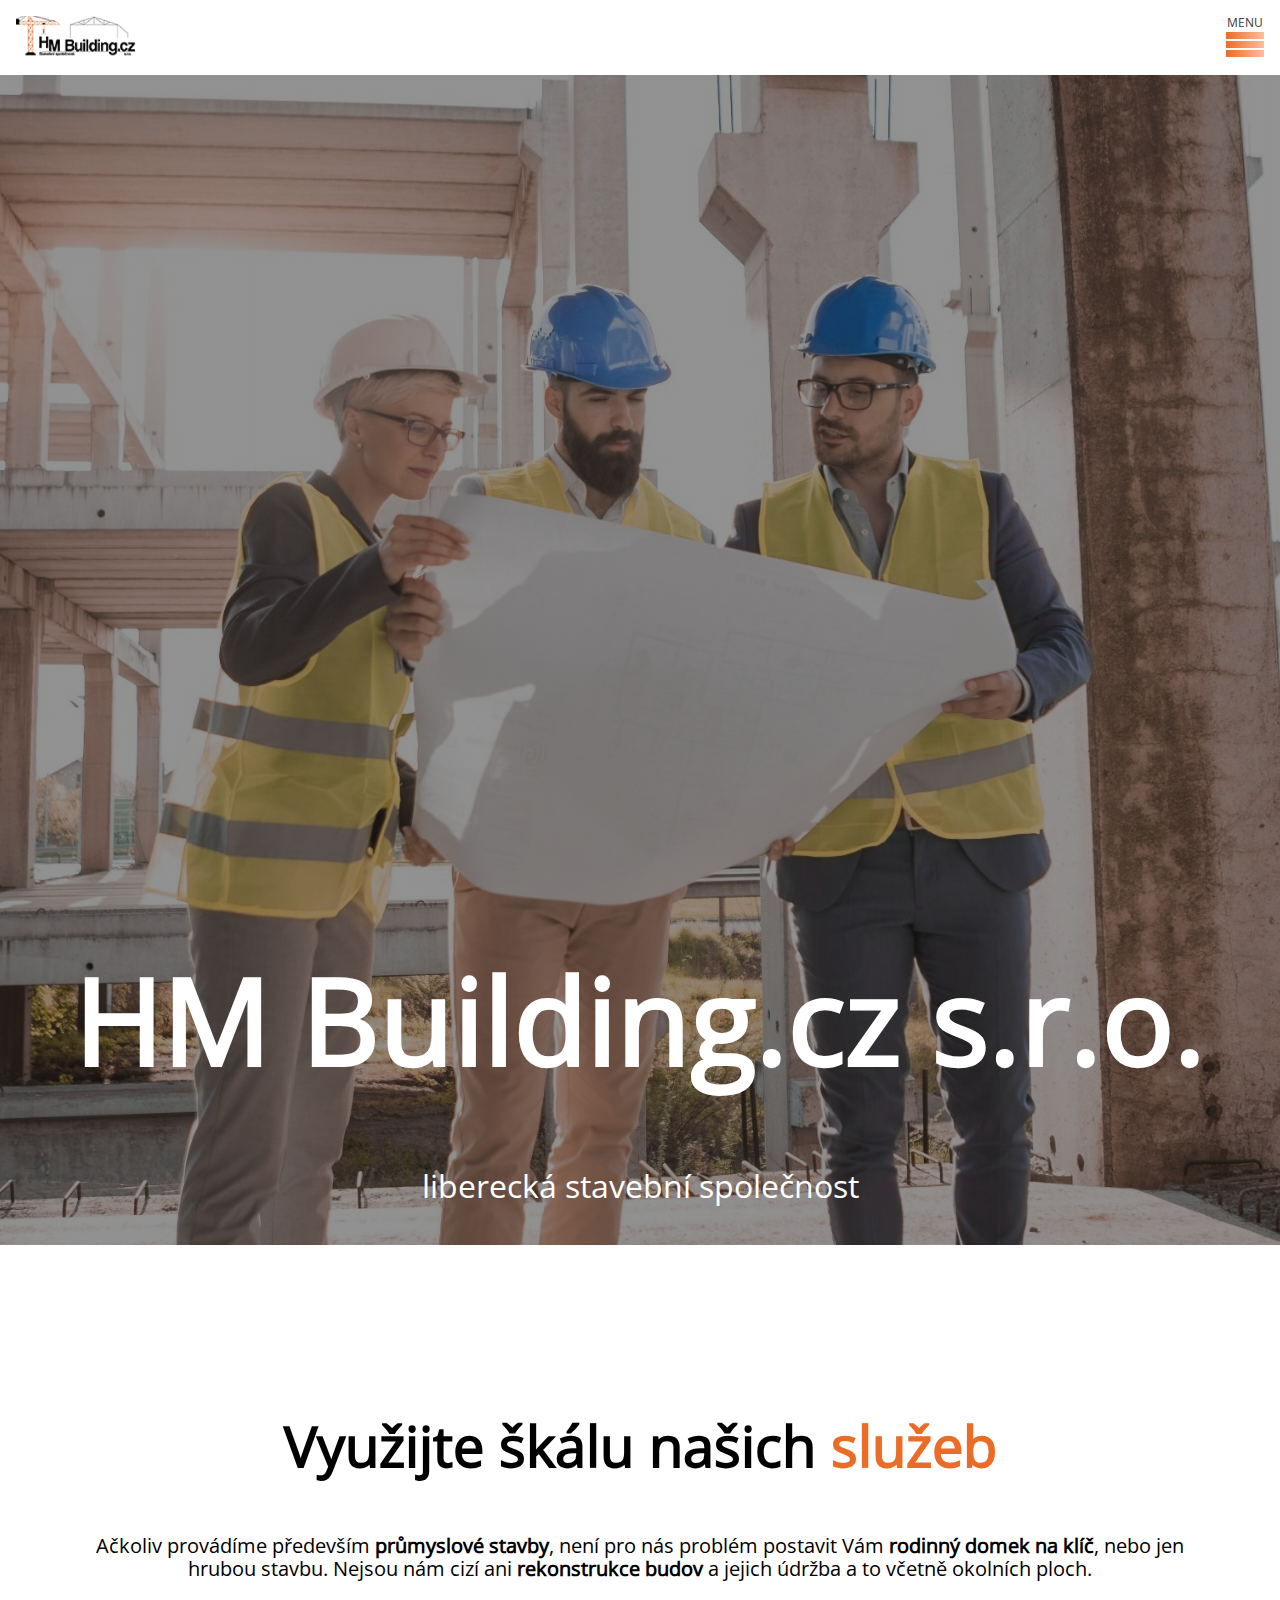
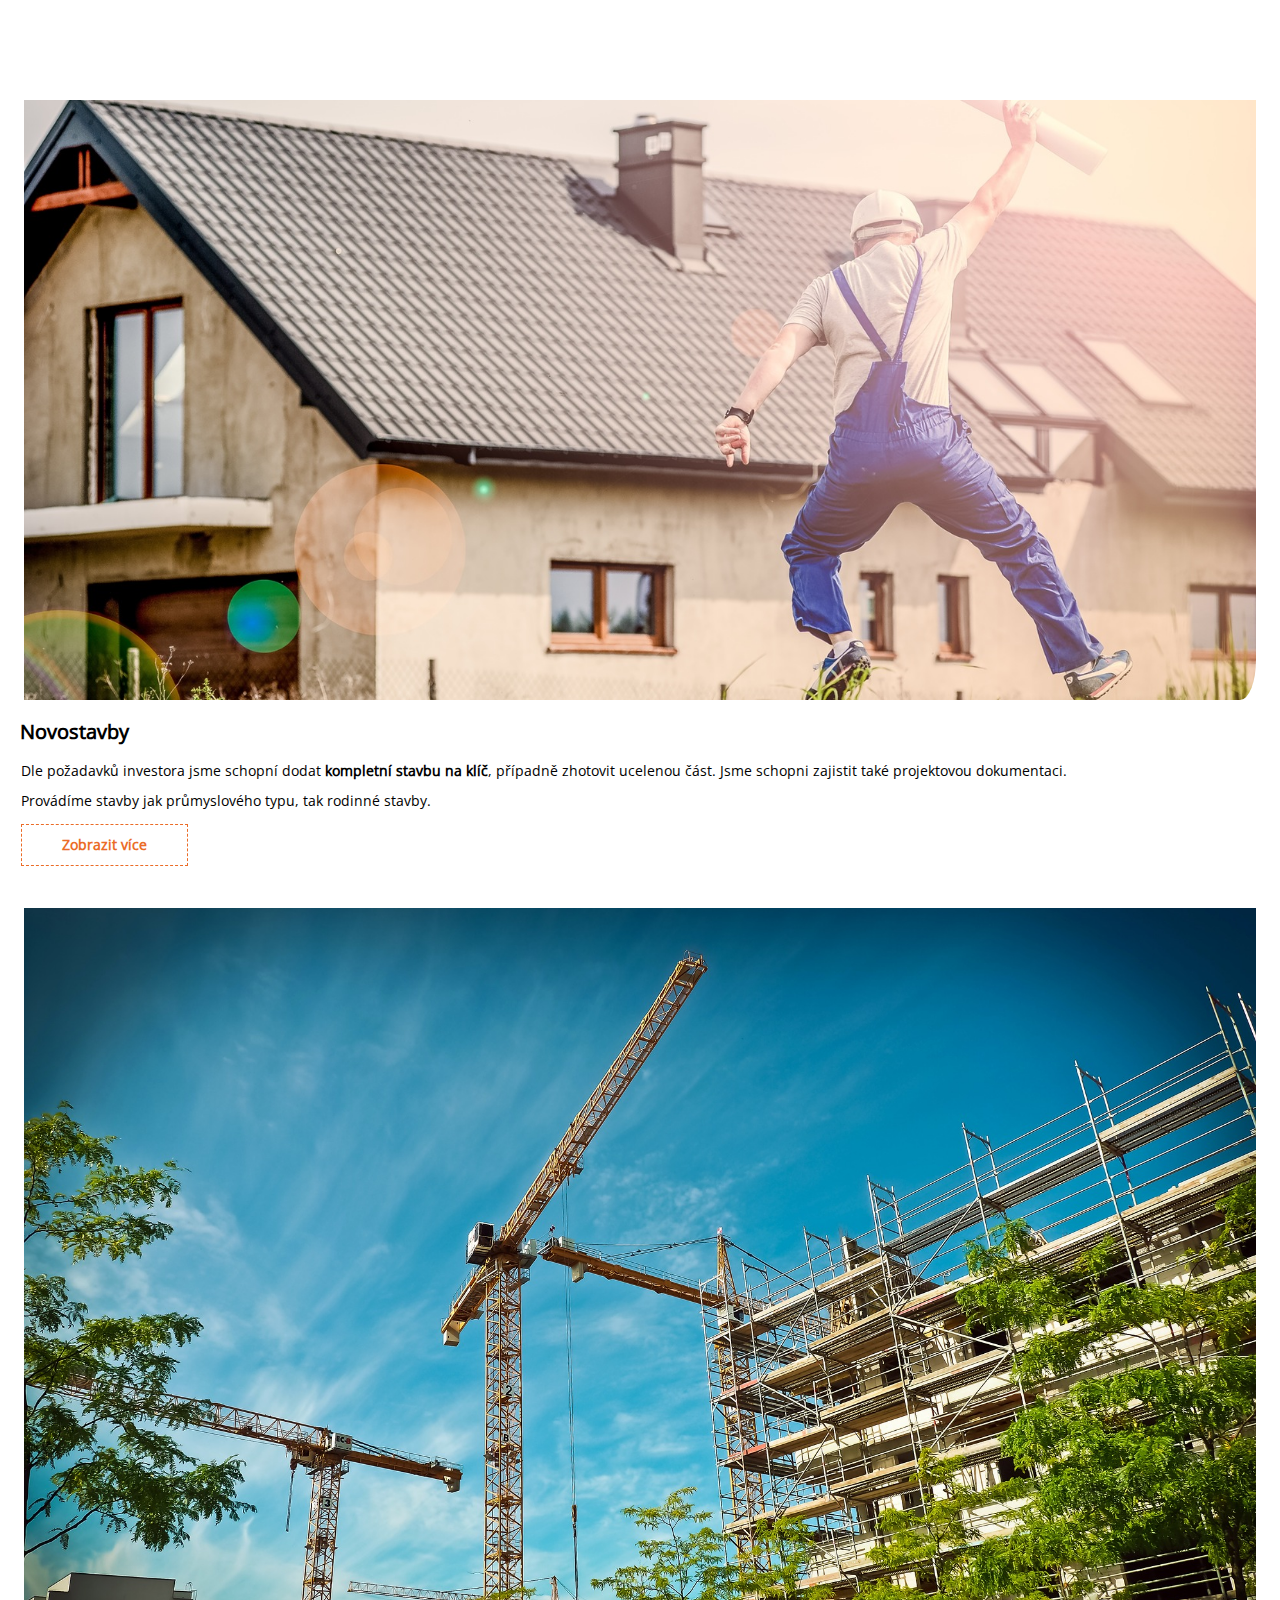
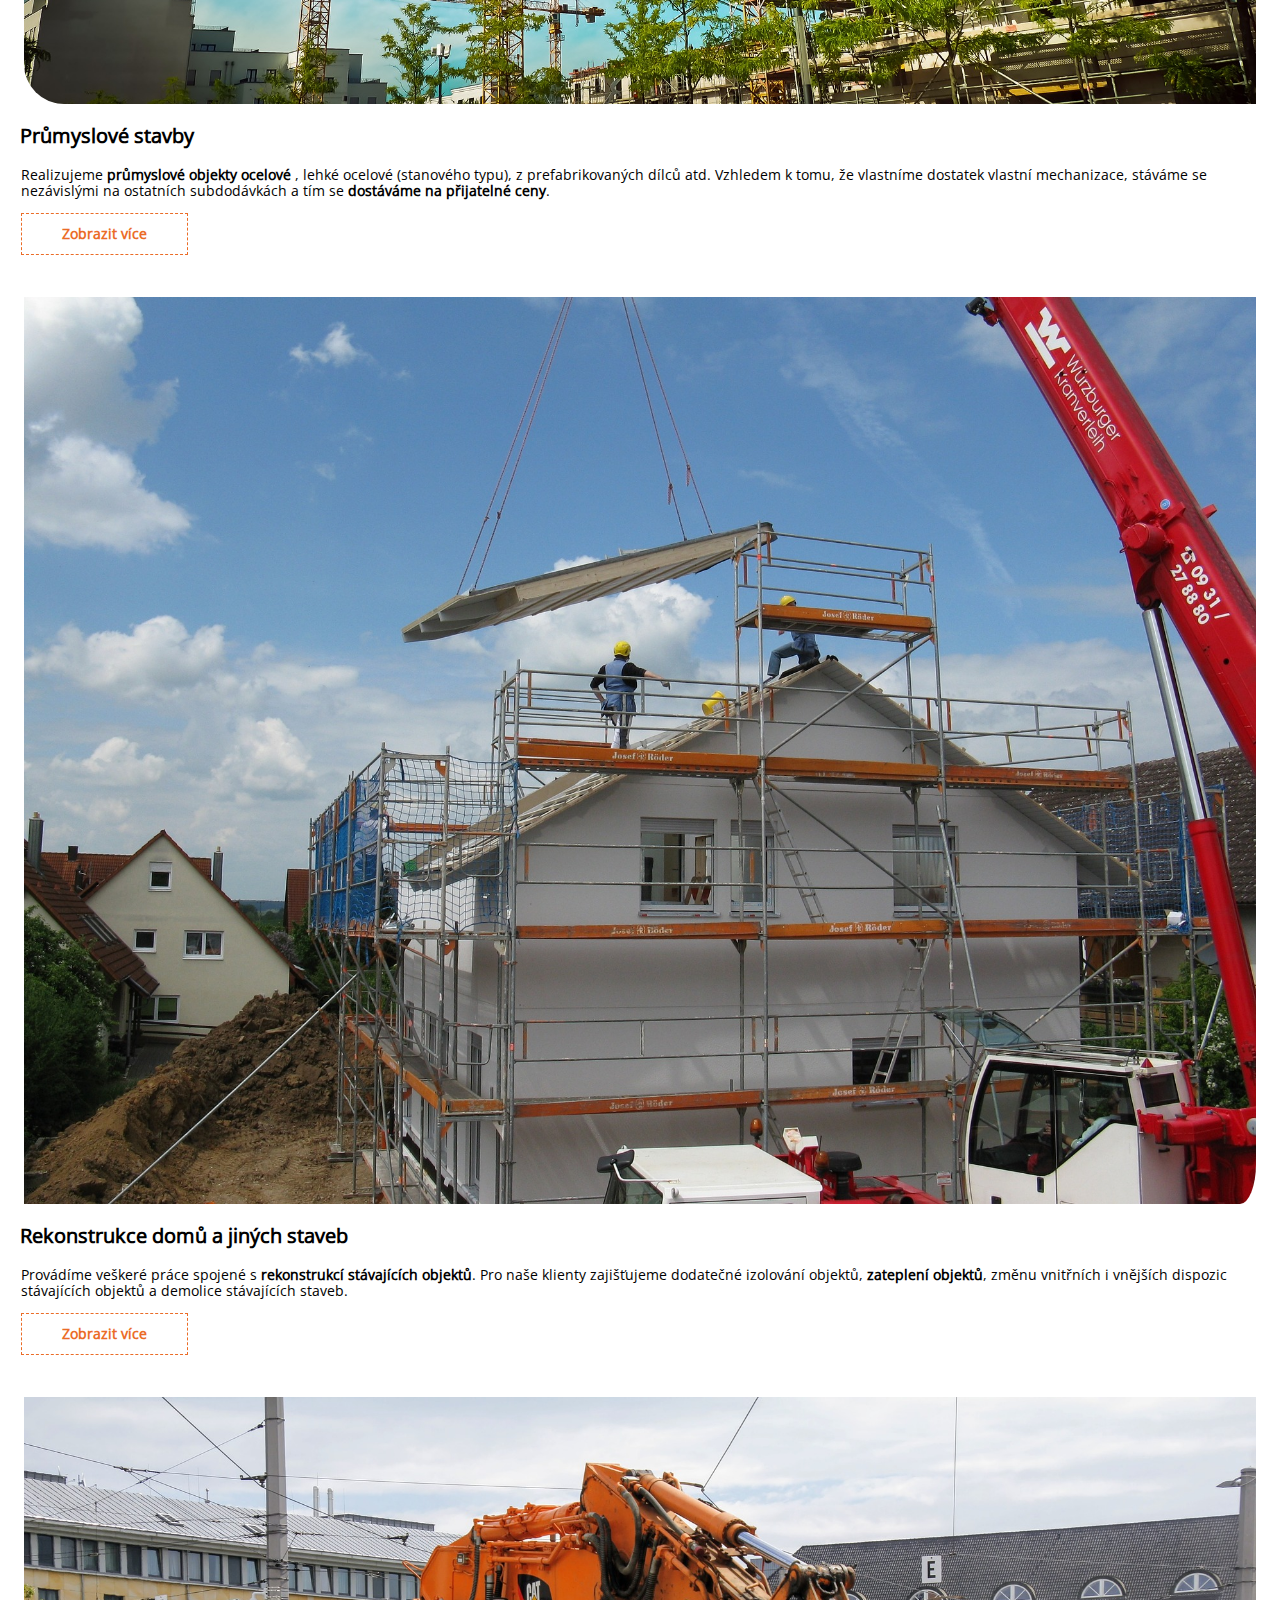
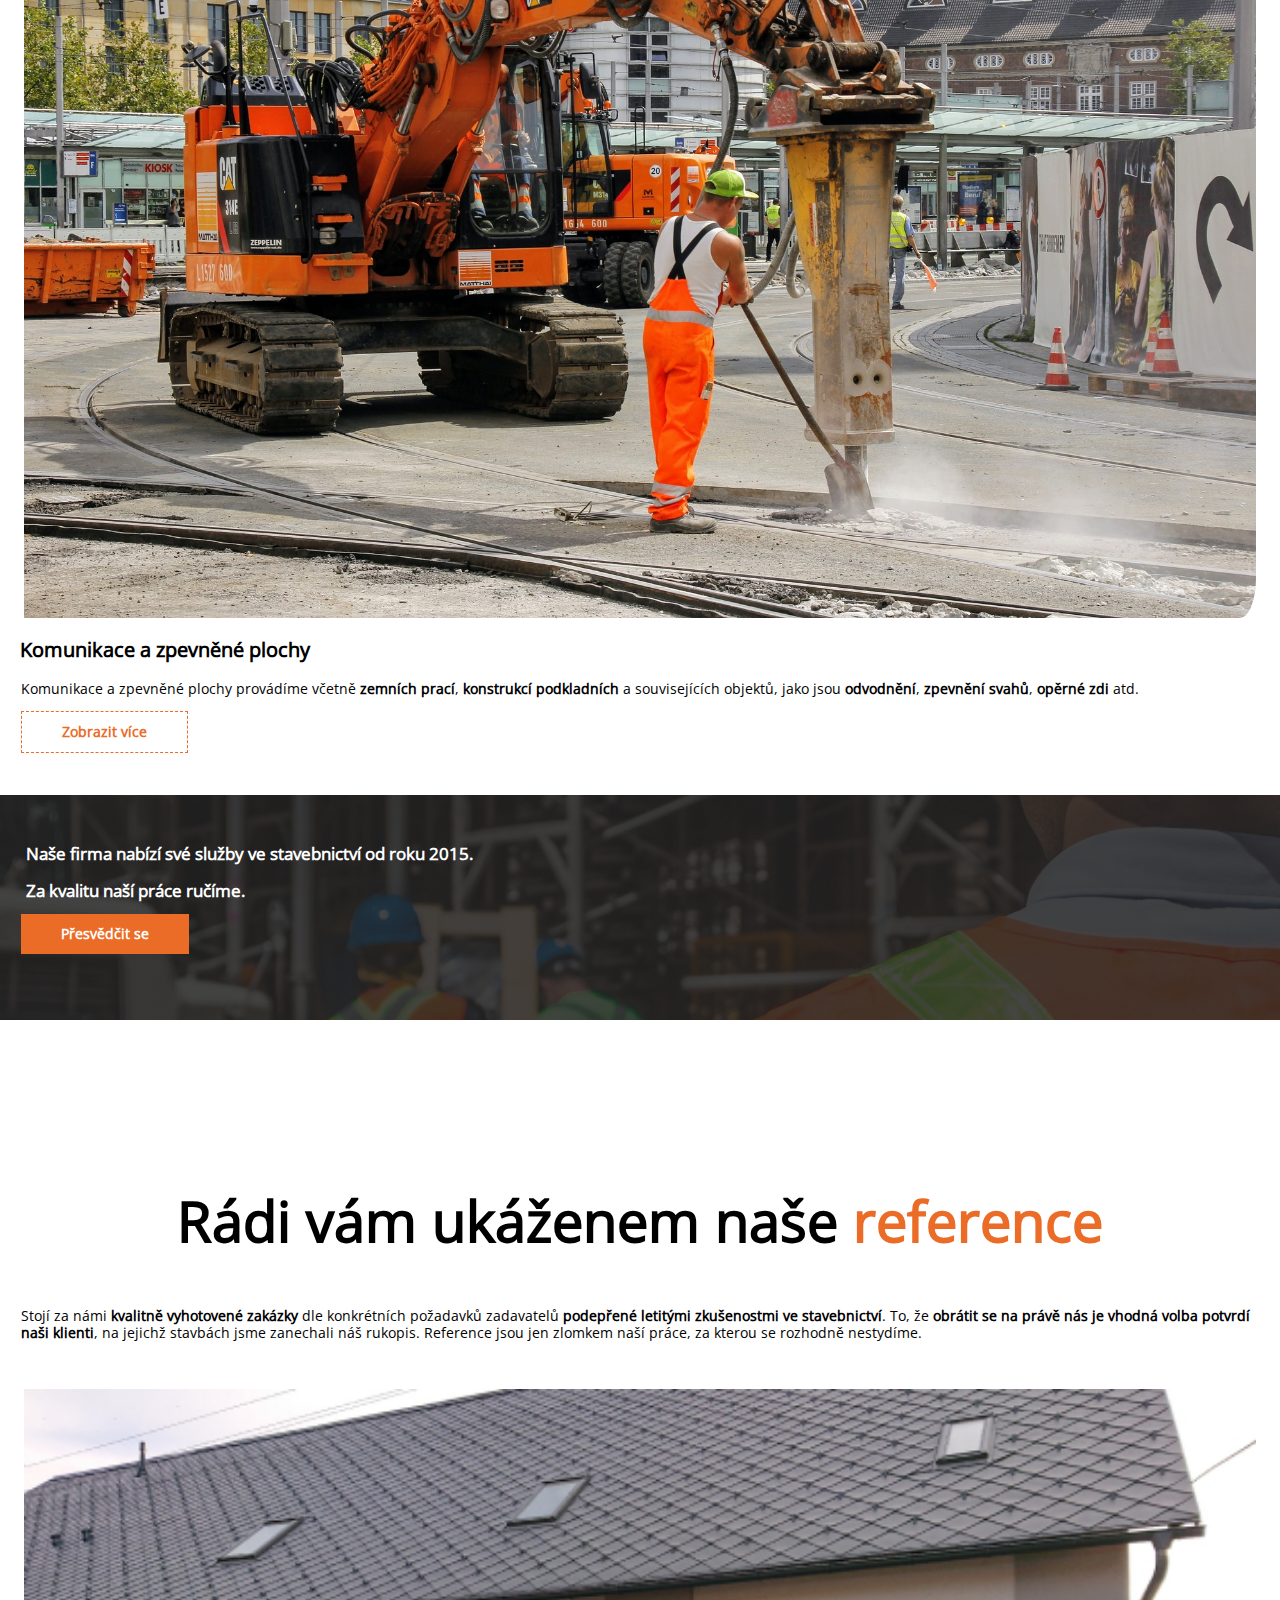
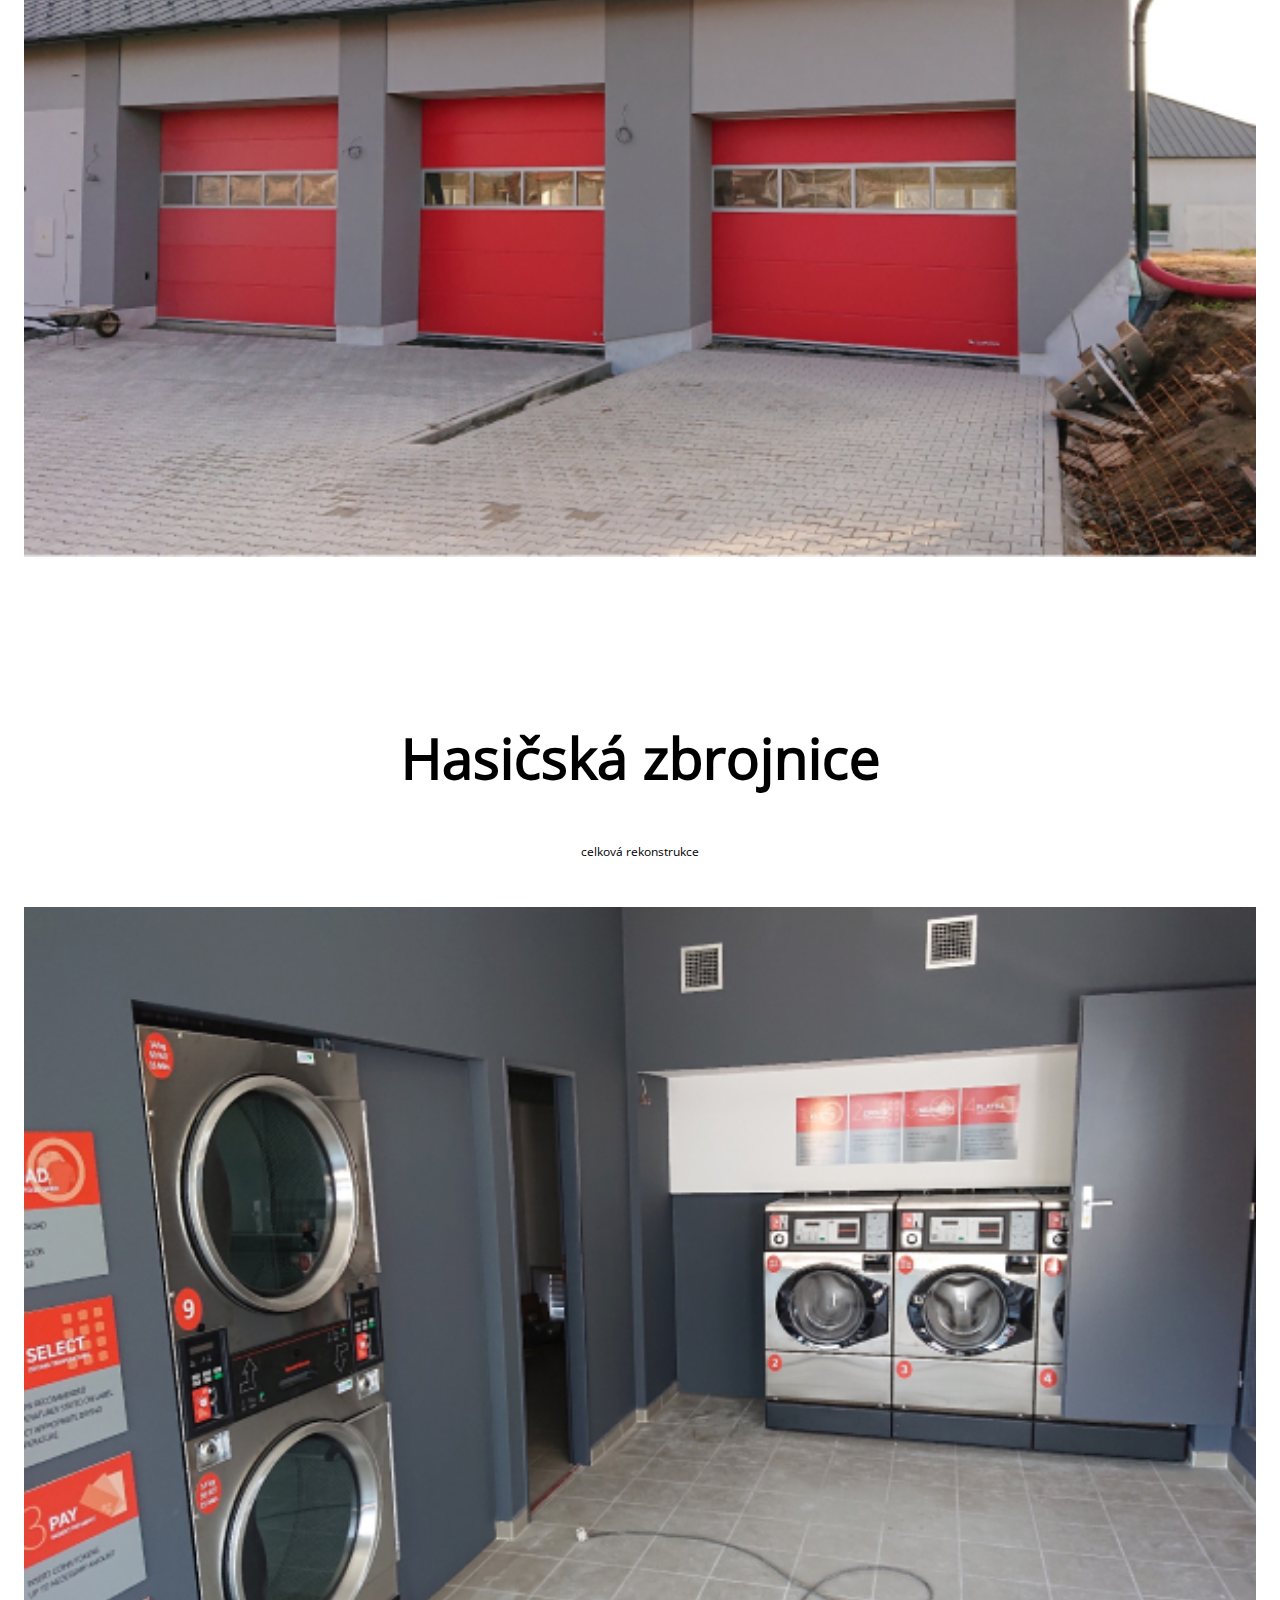
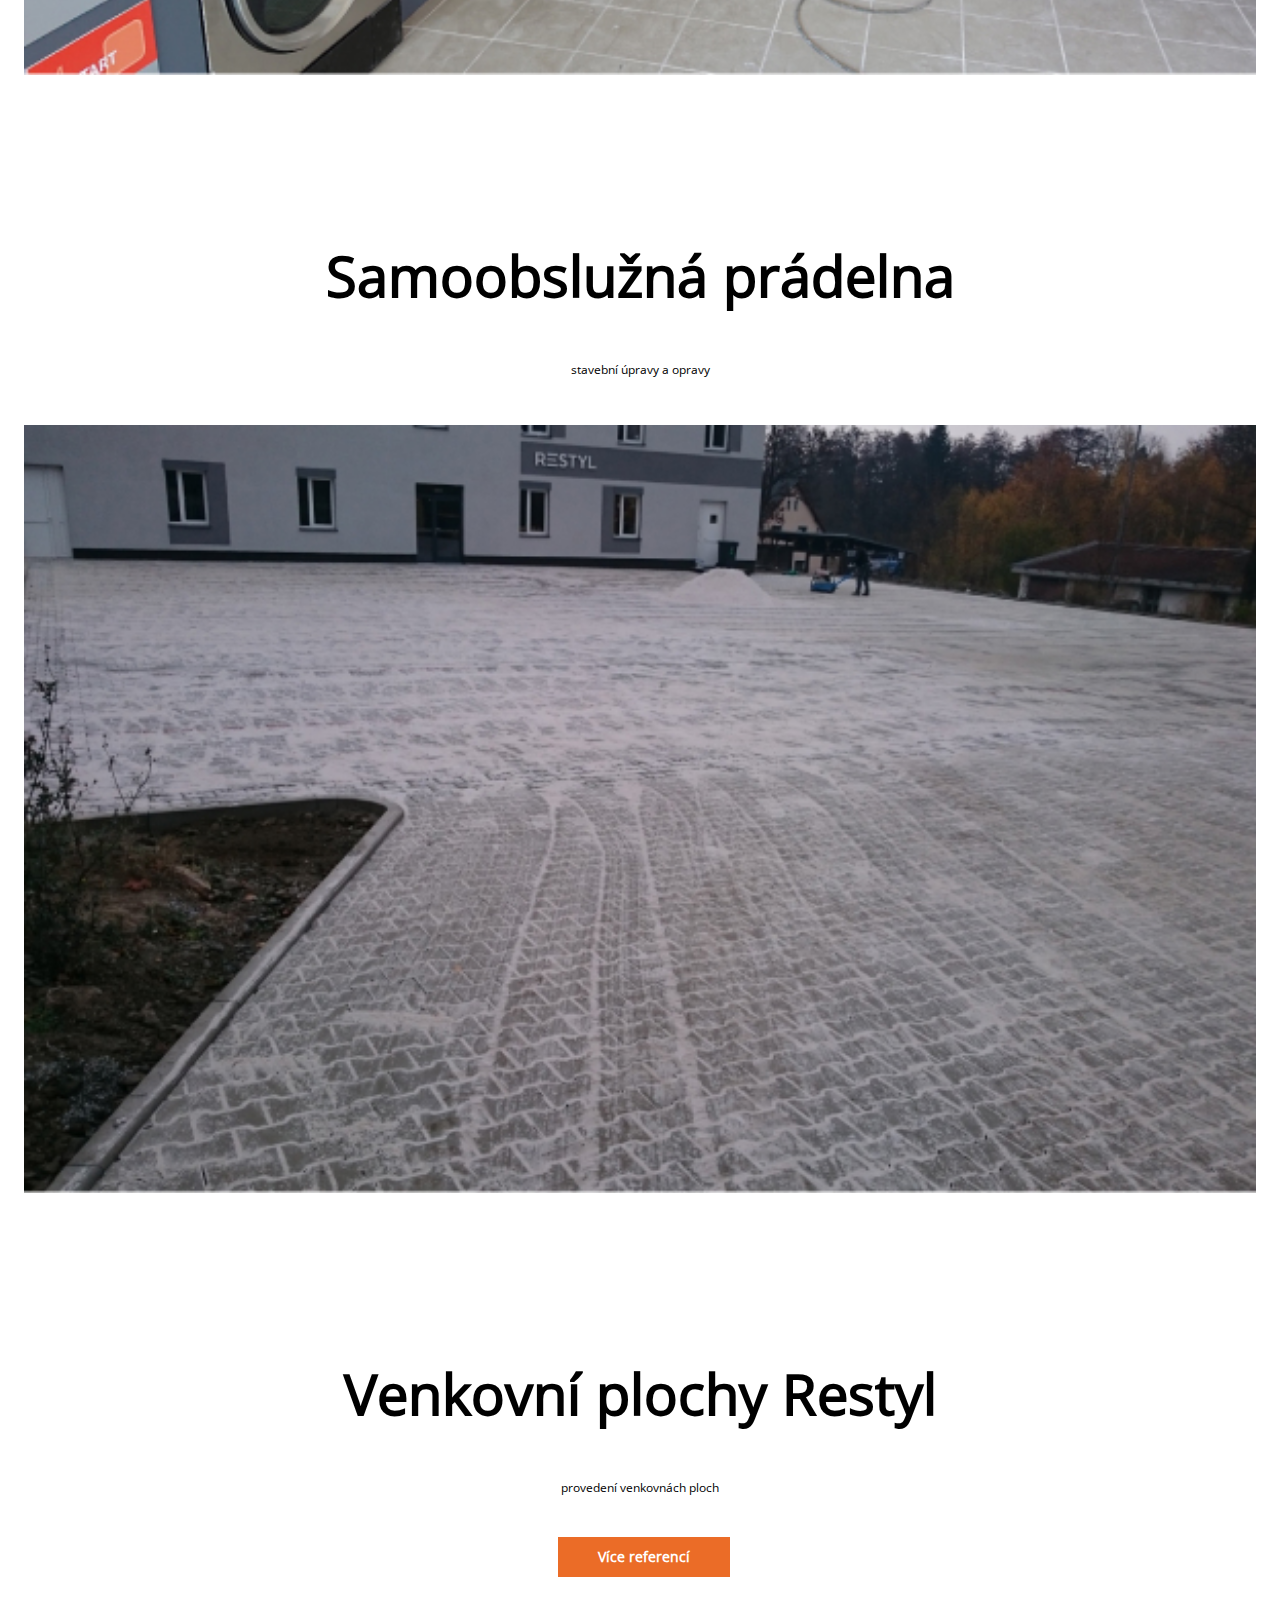
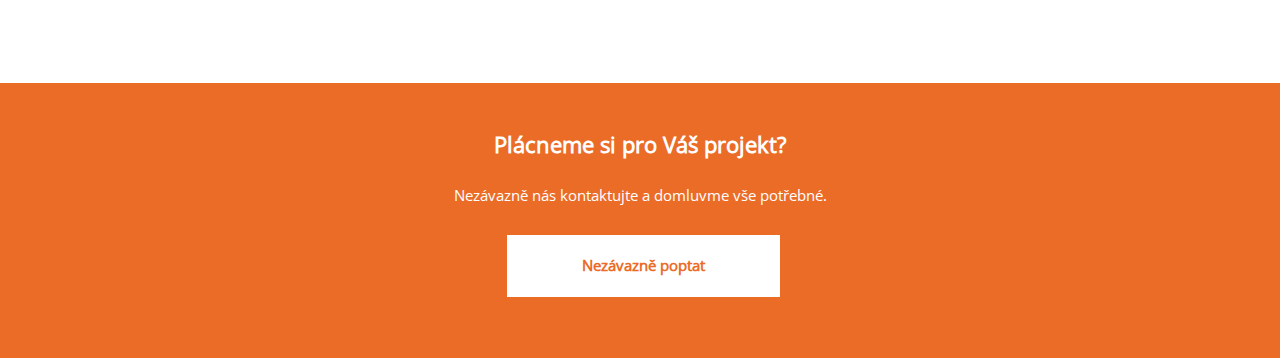
<file: index.html>
<!DOCTYPE html>
<html lang="cs">
<head>
    <meta charset="UTF-8">
    <meta http-equiv="X-UA-Compatible" content="IE=edge">
    <meta name="viewport" content="width=device-width, initial-scale=1.0">
    <link rel="stylesheet" href="./vzhled/normalize.css">
    <link rel="stylesheet" href="./vzhled/main.css">
    <title>HM Building.cz s.r.o</title>
</head>
<body>
    <div class="container">
        <nav class="mainnavbar">
            <a href="index.html" ><img class="logo" src="./media/logo.png" alt="logo firmy"></a>
            <div class="menu">
                <a href="hamburgermenu.html" class="menu__text">MENU
                <br><span class="menuunderline"></span> 
                <span class="menuunderline"></span>
                <span class="menuunderline"></span>
                </a>
            </div>
            <div class="header">
                <div class="title">
                    <h1 class="title__maintitle">HM Building.cz s.r.o.</h1>
                    <h1 class="title__secondarytitle">liberecká stavební společnost</h1>
                </div>
            </div>
        </nav>
       
        <div class="page">
            <p class="page__text--bigger">Využijte škálu našich <b class="page--orangetext">služeb</b></p>
            <p class="page__text page__text--beginning">Ačkoliv provádíme především <b>průmyslové stavby</b>, není pro nás problém postavit Vám <b>rodinný domek na klíč</b>, nebo jen hrubou stavbu. Nejsou nám cizí ani <b>rekonstrukce budov</b> a jejich údržba a to včetně okolních ploch.</p>
            <img class="img img__services img__services--v1" src="./media/sluzba-novostavby-1200w.jpg" alt="Pán skákající před novostavbou">
            <section>
                <h2 class="page__text--2">Novostavby</h2>
                <p class="page__text">Dle požadavků investora jsme schopní dodat <b>kompletní stavbu na klíč</b>, případně zhotovit ucelenou část. Jsme schopni zajistit také projektovou dokumentaci.</p>
                <p class="page__text page__text--space">Provádíme stavby jak průmyslového typu, tak rodinné stavby.</p>
                <a href="novostavby.html" class="button">Zobrazit více</a>
            </section>
            <section>
                <img class="img img__services img__services--v2" src="./media/sluzba-prumyslove-stavby-1920w.jpg" alt="Jeřáb u průmyslové stavby">
                <h2 class="page__text--2">Průmyslové stavby</h2>
                <p class="page__text">Realizujeme <b>průmyslové objekty ocelové </b>, lehké ocelové (stanového typu), z prefabrikovaných dílců atd. Vzhledem k tomu, že vlastníme dostatek vlastní mechanizace, stáváme se nezávislými na ostatních subdodávkách a tím se <b>dostáváme na přijatelné ceny</b>.</p>
                <a href="prumyslovestavby.html" class="button">Zobrazit více</a>
            </section>
            <section>
                <img class="img img__services img__services--v1" src="media/sluzba-rekonstrukce-1920w.jpg" alt="Dům v rekonstrukci (obklopený lešením)">
                <h2 class="page__text--2">Rekonstrukce domů a jiných staveb</h2>
                <p class="page__text">Provádíme veškeré práce spojené s <b>rekonstrukcí stávajících objektů</b>. Pro naše klienty zajišťujeme dodatečné izolování objektů, <b>zateplení objektů</b>, změnu vnitřních i vnějších dispozic stávajících objektů a demolice stávajících staveb.</p>
                <a href="rekonstrukcedomu.html" class="button">Zobrazit více</a>
            </section>
            <section>
                <img class="img img__services img__services--v1" src="media/sluzba-komunikace-a-zpevnene-plochy-1200w.jpg" alt="Stroj zpevňující plochu">
                <h2 class="page__text--2">Komunikace a zpevněné plochy</h2>
                <p class="page__text">Komunikace a zpevněné plochy provádíme včetně <b>zemních prací</b>, <b>konstrukcí podkladních</b> a souvisejících objektů, jako jsou <b>odvodnění</b>, <b>zpevnění svahů</b>, <b>opěrné zdi</b> atd.</p>
                <a href="komunikaceazpevneneplohy.html" class="button">Zobrazit více</a>
            </section>
            <div class="kvalita__backgroundimg">
                <div class="page__text--kvalita">
                        <div class="page__text--kvalita--text">
                            <p class="page__text page__text--rucenizakvalitu">Naše firma nabízí své služby ve stavebnictví od roku 2015. </p>
                            <p class="page__text page__text--rucenizakvalitu">Za kvalitu naší práce ručíme.</p>
                            <a href="reference.html" class="button button--kvalita">Přesvědčit se</a>
                        </div>
                </div>
            </div>
            
                <p class="page__text--bigger">Rádi vám ukáženem <br class="nonebr">naše <b class="page--orangetext">reference</b></p>
                <p class="page__text">Stojí za námi <b>kvalitně vyhotovené zakázky</b> dle konkrétních požadavků zadavatelů <b>podepřené letitými zkušenostmi ve stavebnictví</b>. To, že <b>obrátit se na právě nás je vhodná volba potvrdí naši klienti</b>, na jejichž stavbách jsme zanechali náš rukopis. Reference jsou jen zlomkem naší práce, za kterou se rozhodně nestydíme.</p>
            <div class="reference">
                <section>
                    <a href="hasickazbrojnice.html" class="odkazreference"><img class="img img--reference" src="./media/reference/reference-hasicska-zbrojnice-600w.jpg" alt="Hasičská zbrojnice">
                    <h2 class="page__text--bigger">Hasičská zbrojnice</h2>
                    <p class="page__text page__text--reference">celková rekonstrukce</p></a>
                </section>
                <section>
                    <a href="pradelna.html" class="odkazreference"><img class="img img--reference" src="./media/reference/reference-pradelna-600w.jpg" alt="Samoobslužná prádelna">
                    <h2 class="page__text--bigger">Samoobslužná prádelna</h2>
                    <p class="page__text page__text--reference">stavební úpravy a opravy</p></a>
                </section>
                <section>
                    <a href="venkovniplochy.html" class="odkazreference"><img class="img img--reference" src="./media/reference/reference-plocha-600w.jpg" alt="Venkovní plocha">
                    <h2 class="page__text--bigger">Venkovní plochy Restyl</h2>
                    <p class="page__text page__text--reference">provedení venkovnách ploch</p></a>
                </section>
                <a href="reference.html" class="button button--reference">Více referencí</a>
            </div>
        </div>
        <footer class="footer">
            <p class="footer__title">Plácneme si pro Váš projekt?</p>
            <p class="footer__text">Nezávazně nás kontaktujte a domluvme vše potřebné.</p>
            <a href="kontakt.html" class="button button--footer">Nezávazně poptat</a>
        </footer>
    </div>
</body>
</html>
</file>
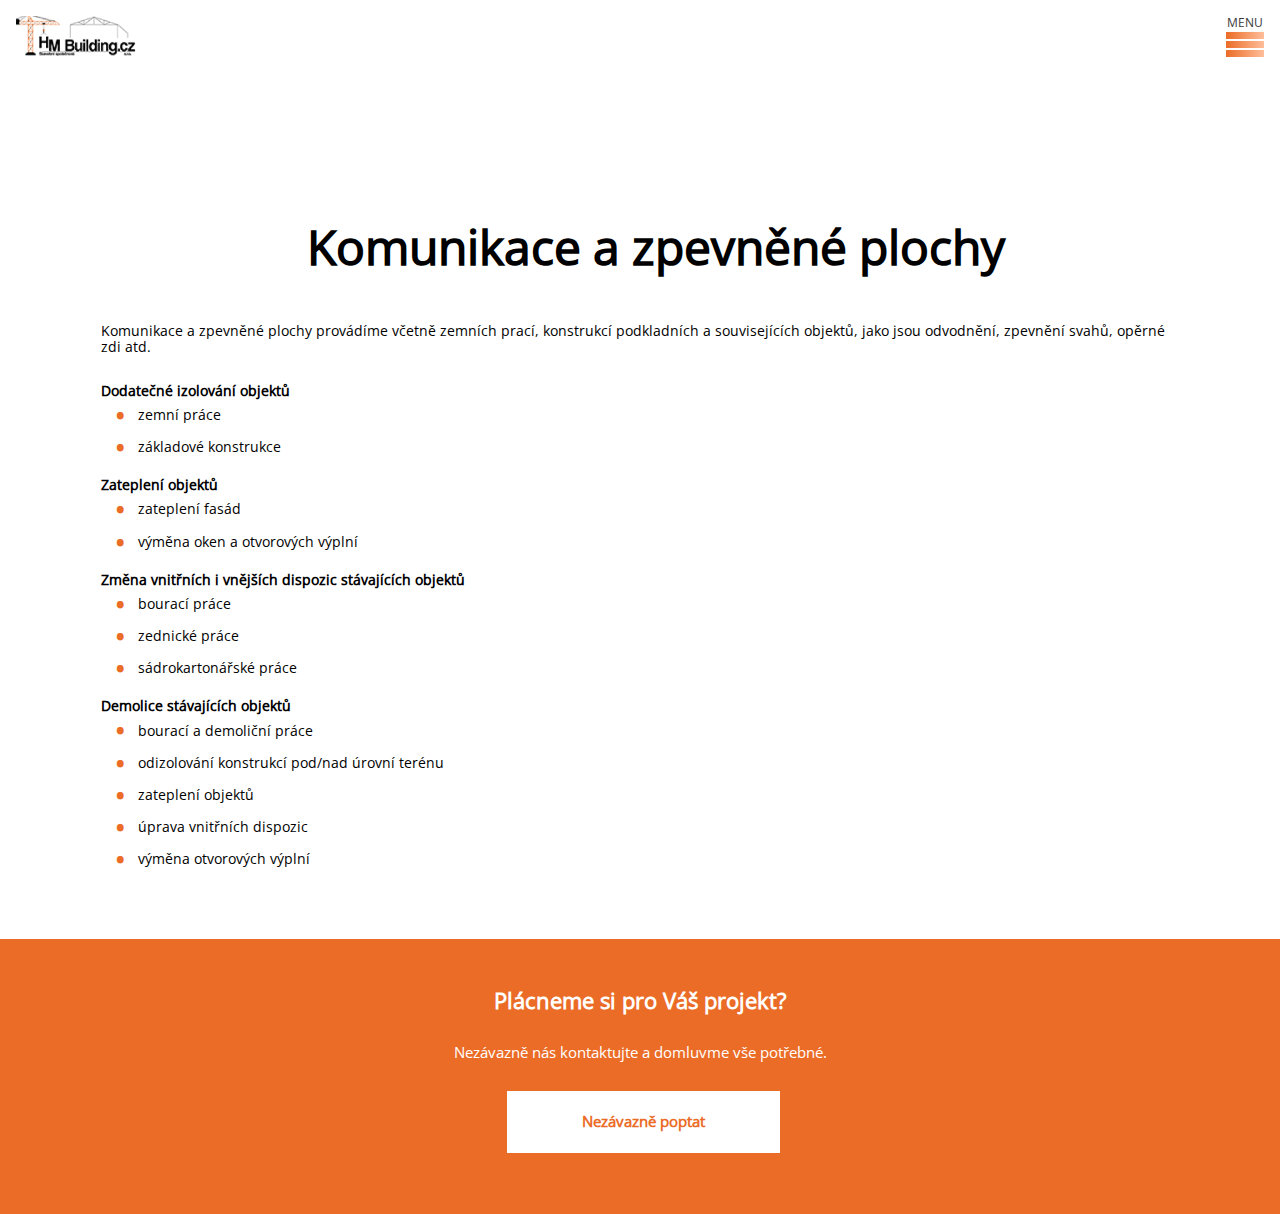
<file: komunikaceazpevneneplohy.html>
<!DOCTYPE html>
<html lang="cs">
<head>
    <meta charset="UTF-8">
    <meta http-equiv="X-UA-Compatible" content="IE=edge">
    <meta name="viewport" content="width=device-width, initial-scale=1.0">
    <link rel="stylesheet" href="./vzhled/normalize.css">
    <link rel="stylesheet" href="./vzhled/main.css">
    <title>komunikace a zpevněné plochy</title>
</head>
<body>
    <div class="container">
        <nav class="mainnavbar">
            <a href="index.html" ><img class="logo" src="./media/logo.png" alt="logo firmy"></a>
            <div class="menu">
                <a href="hamburgermenu.html" class="menu__text">MENU
                <br><span class="menuunderline"></span> 
                <span class="menuunderline"></span>
                <span class="menuunderline"></span>
                </a>
                </div>
        </nav>
        <div class="page">
            <h1 class="page__title">Komunikace a <br class="nonebr">zpevněné plochy</h1>
            <div class="page__separated">
                <p class="page__text">Komunikace a zpevněné plochy provádíme včetně zemních prací, konstrukcí podkladních a souvisejících objektů, jako jsou odvodnění, zpevnění svahů, opěrné zdi atd.</p>
                <p class="page__text--3 page__text--3first">Dodatečné izolování objektů</p>
                <ul class="page__text points points--reconstruction">
                    <li>zemní práce</li>
                    <li>základové konstrukce</li>
                </ul>
                <p class="page__text--3">Zateplení objektů</p>
                <ul class="page__text points points--reconstruction">
                    <li>zateplení fasád</li>
                    <li>výměna oken a otvorových výplní</li>
                </ul>
                <p class="page__text--3">Změna vnitřních i vnějších dispozic stávajících objektů</p>
                <ul class="page__text points points--reconstruction">
                    <li>bourací práce</li>
                    <li>zednické práce</li>
                    <li>sádrokartonářské práce</li>
                </ul>
                <p class="page__text--3">Demolice stávajících objektů</p>
                <ul class="page__text points points--reconstruction">
                    <li>bourací a demoliční práce</li>
                    <li>odizolování konstrukcí pod/nad úrovní terénu</li>
                    <li>zateplení objektů</li>
                    <li>úprava vnitřních dispozic </li>
                    <li>výměna otvorových výplní</li>
                </ul>
            </div>
        </div>
        <footer class="footer">
            <p class="footer__title">Plácneme si pro Váš projekt?</p>
            <p class="footer__text">Nezávazně nás kontaktujte a domluvme vše potřebné.</p>
            <a href="kontakt.html" class="button button--footer">Nezávazně poptat</a>
        </footer>
    </div>
</body>
</html>
</file>
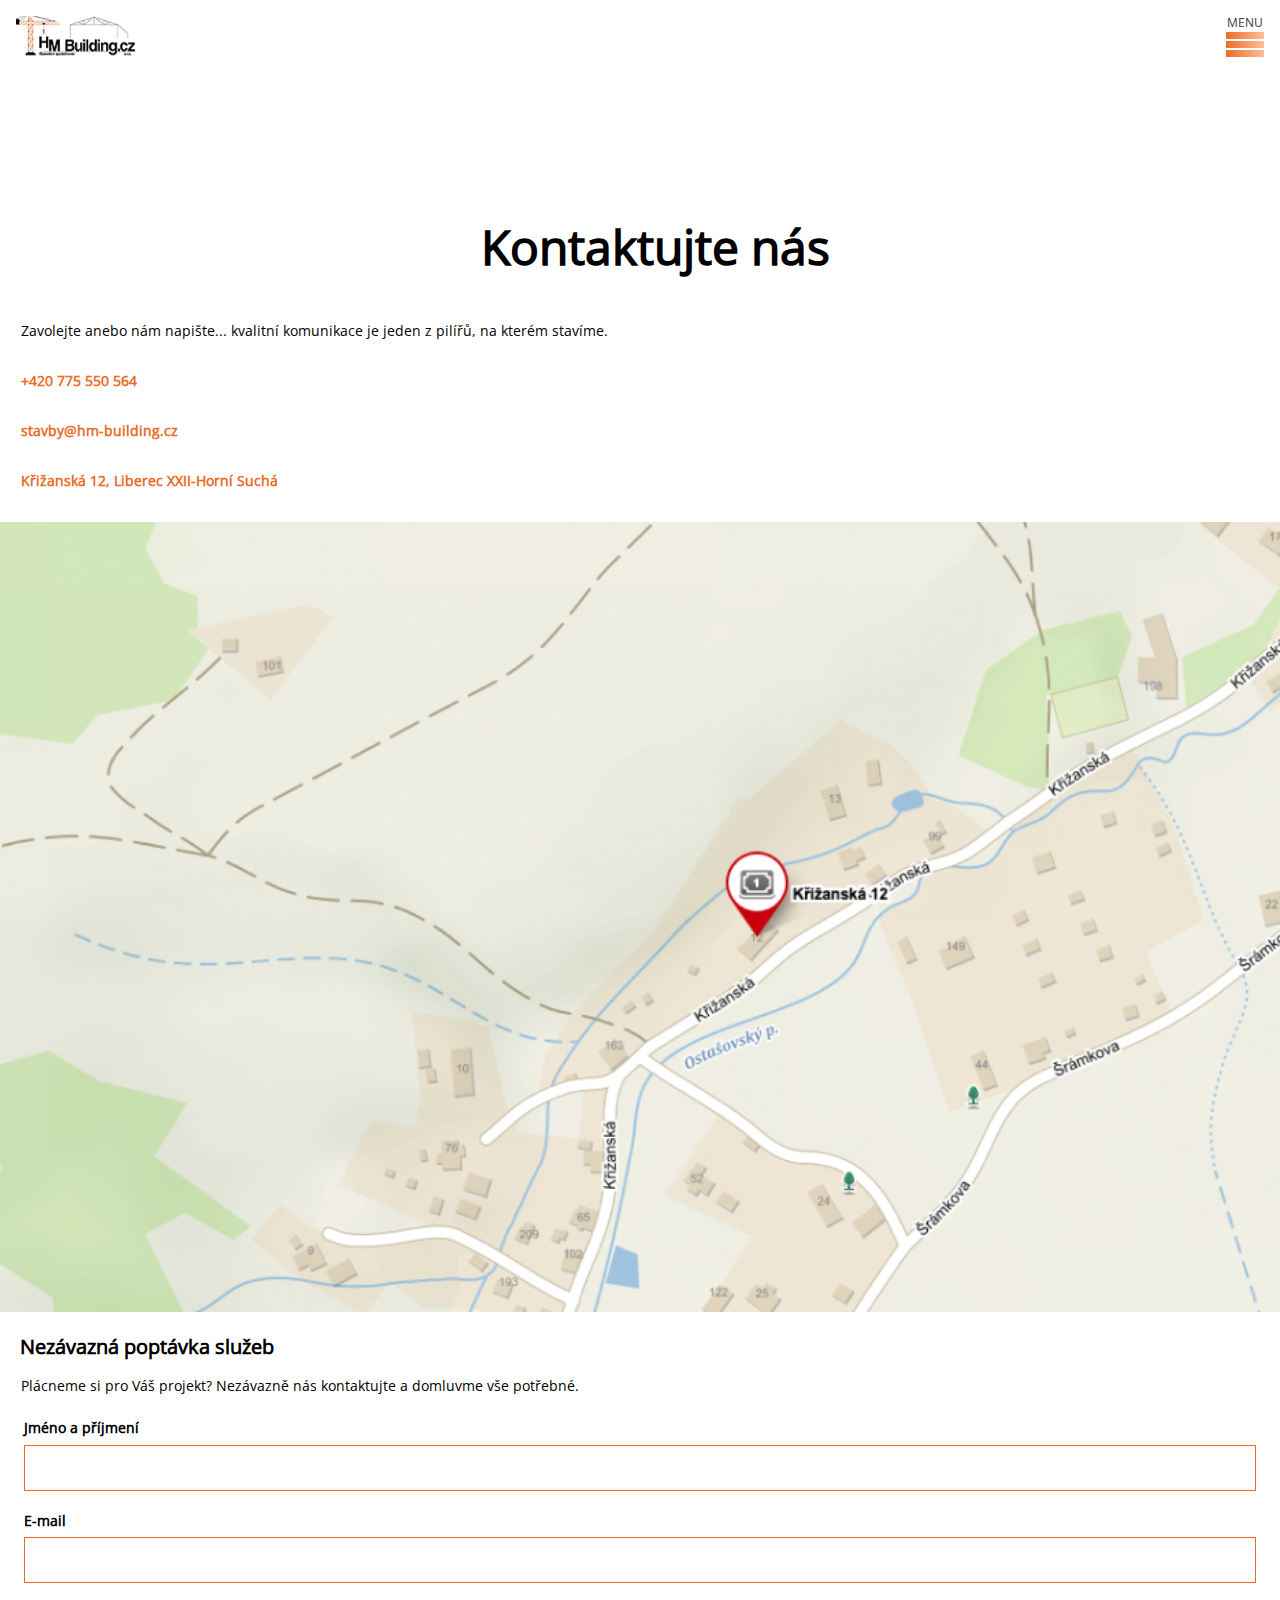
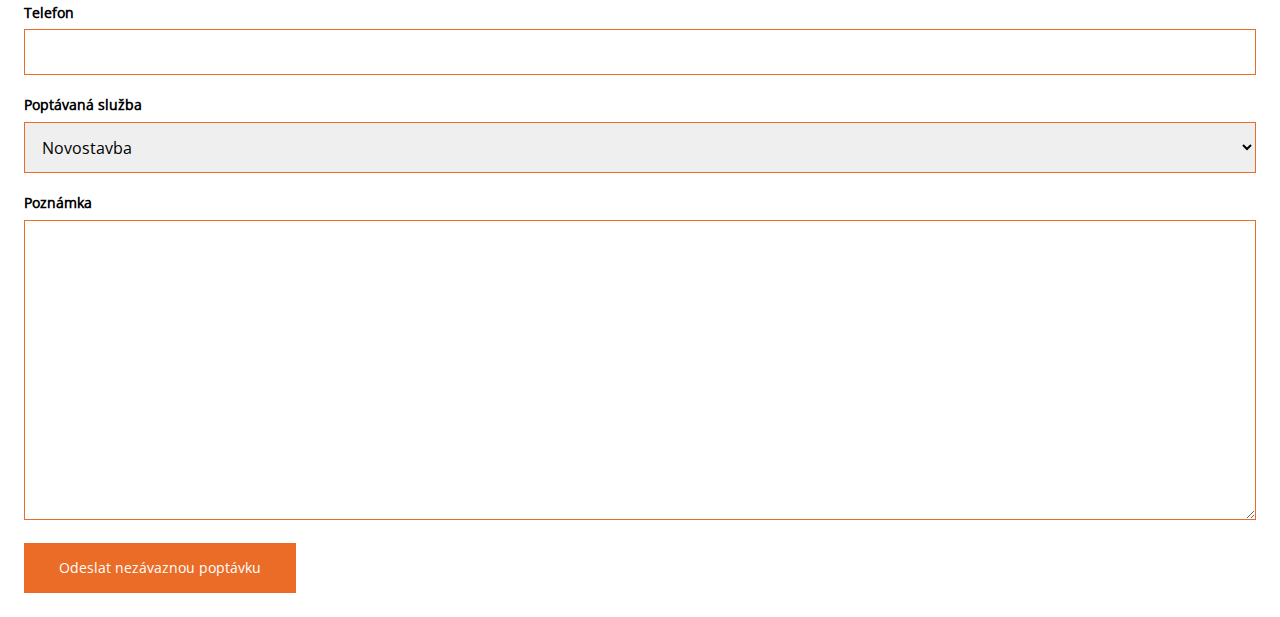
<file: kontakty.html>
<!DOCTYPE html>
<html lang="cs">
<head>
    <meta charset="UTF-8">
    <meta http-equiv="X-UA-Compatible" content="IE=edge">
    <meta name="viewport" content="width=device-width, initial-scale=1.0">
    <link rel="stylesheet" href="./vzhled/normalize.css">
    <link rel="stylesheet" href="./vzhled/main.css">
    <title>Kontakty</title>
</head>
<body>
    <div class="container">
        <nav class="mainnavbar">
            <a href="index.html" ><img class="logo" src="./media/logo.png" alt="logo firmy"></a>
            <div class="menu">
                <a href="hamburgermenu.html" class="menu__text">MENU
                <br><span class="menuunderline"></span> 
                <span class="menuunderline"></span>
                <span class="menuunderline"></span>
                </a>
                </div>
        </nav>
        <div class="page">
            <h1 class="page__title">Kontaktujte nás</h1>
            <p class="page__text">Zavolejte anebo nám napište... kvalitní komunikace je jeden z pilířů, na kterém stavíme.</p>
            <p class="textphone"><a class="kontakty kontakty--phone" href="#">+420 775 550 564</a></p>
            <p class="textmail"><a class="kontakty kontakty--mail" href="#">stavby@hm-building.cz</a></p>
            <p><a class="kontakty kontakty--place" href="https://www.google.com/maps/place/K%C5%99i%C5%BEansk%C3%A1+12,+Horn%C3%AD+Such%C3%A1,+460+10+Liberec/@50.7600366,15.0014291,17z/data=!4m5!3m4!1s0x470936fe7ea6ccbb:0x362ba2cad58e444!8m2!3d50.760661!4d15.0022228?hl=cs-CZ">Křižanská 12, Liberec XXII-Horní Suchá</a></p>
            <img class="img img--kontakty" src="./media/mapa.jpg" alt="mapa s polohou firmy">

            <p class="page__text--2">Nezávazná poptávka služeb</p>
            <p class="page__text">Plácneme si pro Váš projekt? Nezávazně nás kontaktujte a domluvme vše potřebné.</p>
            <div class="formular">
                <form action="action_page.php">
                    <label class="page__text page__text--formular" id="name">Jméno a příjmení</label>
                    <input type="text" id="jmenoaprijmeni" name="jmenoaprijmeni">
        
                    <label class="page__text page__text--formular" for="email">E-mail</label>
                    <input type="text" id="email" name="email">
        
                    <label class="page__text page__text--formular" for="telefon">Telefon</label>
                    <input type="text" id="telefon" name="telefon">
        
                    <label class="page__text page__text--formular" for="sluzba">Poptávaná služba</label>
                    <select id="sluzba" name="sluzba">
                      <option value="novostavba">Novostavba</option>
                      <option value="prumyslovastavba">Průmyslová stavba</option>
                      <option value="rekostrukce">Rekonstrukce</option>
                      <option value="komunikace">Komunikace a zpevněné plochy</option>
                    </select>
        
                    <label  class="page__text page__text--formular" for="poznamka">Poznámka</label>
                    <textarea id="poznamka" name="poznamka" style="height:300px"></textarea>
        
                    <div class="button__formular">
                        <input type="submit" value="Odeslat nezávaznou poptávku">
                    </div>
                  </form>
            </div>
        </div>
    </div>
</body>
</html>
</file>
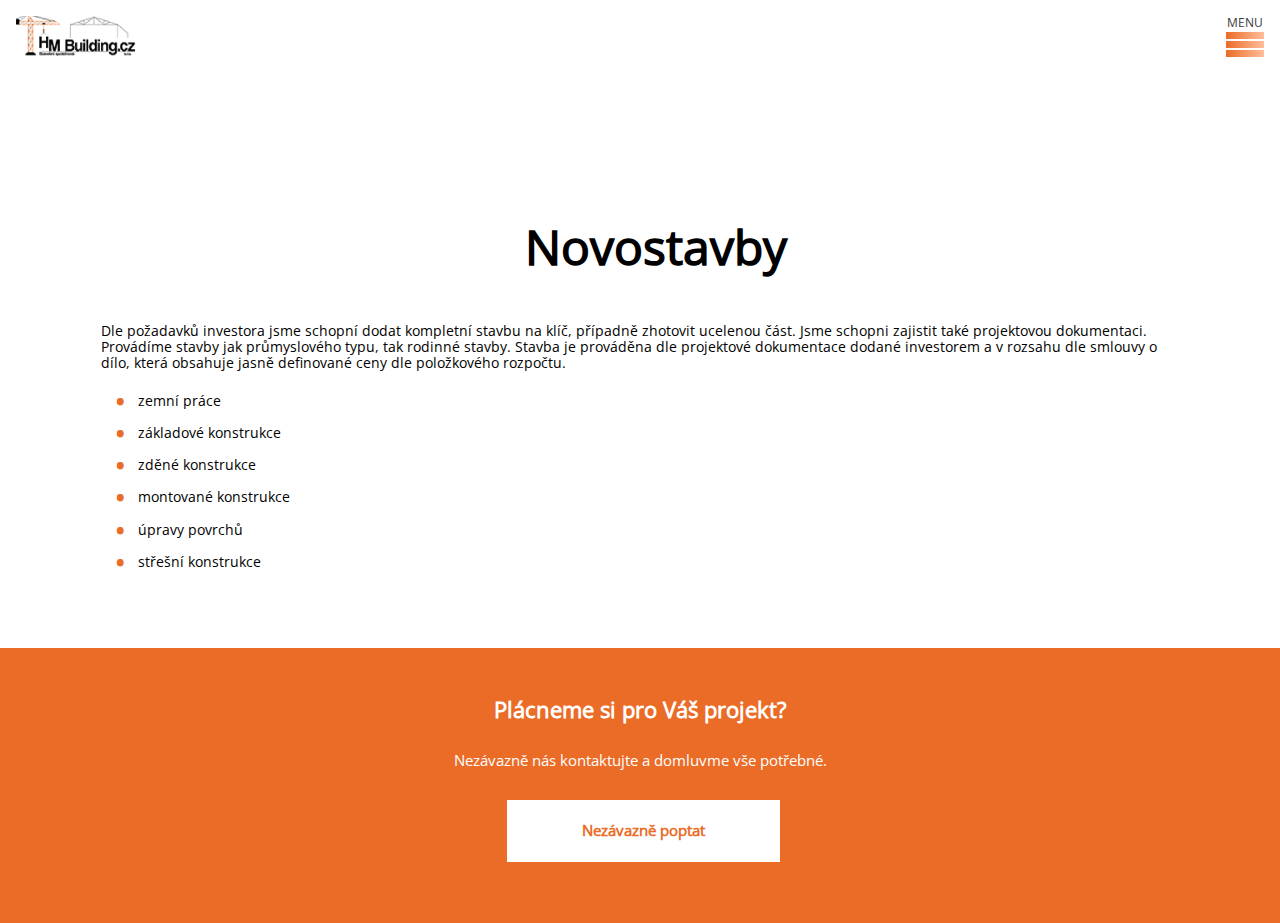
<file: novostavby.html>
<!DOCTYPE html>
<html lang="cs">
<head>
    <meta charset="UTF-8">
    <meta http-equiv="X-UA-Compatible" content="IE=edge">
    <meta name="viewport" content="width=device-width, initial-scale=1.0">
    <link rel="stylesheet" href="./vzhled/normalize.css">
    <link rel="stylesheet" href="./vzhled/main.css">
    <title>Novostavby</title>
</head>
<body>
    <div class="container">
        <nav class="mainnavbar">
            <a href="index.html" ><img class="logo" src="./media/logo.png" alt="logo firmy"></a>
            <div class="menu">
                <a href="hamburgermenu.html" class="menu__text">MENU
                <br><span class="menuunderline"></span> 
                <span class="menuunderline"></span>
                <span class="menuunderline"></span>
                </a>
                </div>
        </nav>
        <div class="page">
            <h1 class="page__title">Novostavby</h1>
            <div class="page__separated">
                <p class="page__text">Dle požadavků investora jsme schopní dodat kompletní stavbu na klíč, případně zhotovit ucelenou část. Jsme schopni zajistit také projektovou dokumentaci. Provádíme stavby jak průmyslového typu, tak rodinné stavby. Stavba je prováděna dle projektové dokumentace dodané investorem 
                    a v rozsahu dle smlouvy o dílo, která obsahuje jasně definované ceny dle položkového rozpočtu.</p>
                <ul class="page__text points">
                    <li>zemní práce</li>
                    <li>základové konstrukce</li>
                    <li>zděné konstrukce</li>
                    <li>montované konstrukce</li>
                    <li>úpravy povrchů</li>
                    <li>střešní konstrukce</li>
                </ul>
            </div>
        </div>
        <footer class="footer">
            <p class="footer__title">Plácneme si pro Váš projekt?</p>
            <p class="footer__text">Nezávazně nás kontaktujte a domluvme vše potřebné.</p>
            <a href="kontakt.html" class="button button--footer">Nezávazně poptat</a>
        </footer>
    </div>
</body>
</html>
</file>
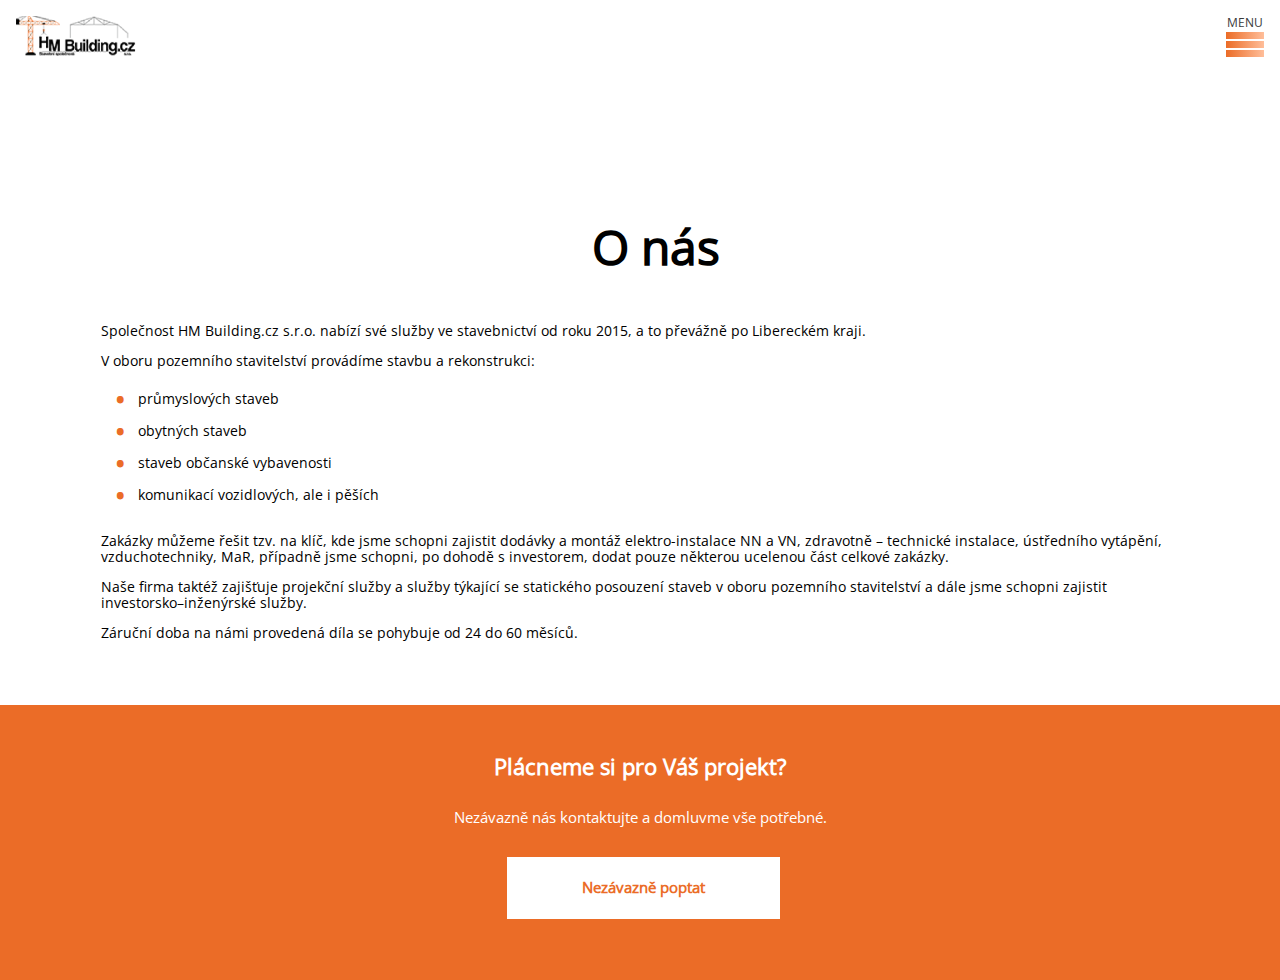
<file: onas.html>
<!DOCTYPE html>
<html lang="cs">
<head>
    <meta charset="UTF-8">
    <meta http-equiv="X-UA-Compatible" content="IE=edge">
    <meta name="viewport" content="width=device-width, initial-scale=1.0">
    <link rel="stylesheet" href="./vzhled/normalize.css">
    <link rel="stylesheet" href="./vzhled/main.css">
    <title>O nás</title>
</head>
<body>
    <div class="container">
        <nav class="mainnavbar">
            <a href="index.html" ><img class="logo" src="./media/logo.png" alt="logo firmy"></a>
            <div class="menu">
                <a href="hamburgermenu.html" class="menu__text">MENU
                <br><span class="menuunderline"></span> 
                <span class="menuunderline"></span>
                <span class="menuunderline"></span>
                </a>
                </div>
        </nav>
        <div class="page">
            <p class="page__title">O nás</p>
            <div class="page__separated">
                <p class="page__text">Společnost HM Building.cz s.r.o. nabízí své služby ve stavebnictví od roku 2015, a to převážně po Libereckém kraji.</p>
                <p class="page__text page__text--space">V oboru pozemního stavitelství provádíme stavbu a rekonstrukci:</p>
                <ul class="page__text points points--onas">
                    <li>průmyslových staveb</li>
                    <li>obytných staveb</li>
                    <li>staveb občanské vybavenosti</li>
                    <li>komunikací vozidlových, ale i pěších</li>
                </ul>
                <p class="page__text page__text--first">Zakázky můžeme řešit tzv. na klíč, kde jsme schopni zajistit dodávky a montáž elektro-instalace NN a VN, zdravotně – technické instalace, ústředního vytápění, vzduchotechniky, MaR, případně jsme schopni, po dohodě s investorem, dodat pouze některou ucelenou část celkové zakázky.</p>

                <p class="page__text page__text--space">Naše firma taktéž zajišťuje projekční služby a služby týkající se statického posouzení staveb v oboru pozemního stavitelství a dále jsme schopni zajistit investorsko–inženýrské služby.</p>
                    
                <p class="page__text page__text--space">Záruční doba na námi provedená díla se pohybuje od 24 do 60 měsíců.</p>
            </div>
        </div>
        <footer class="footer">
            <p class="footer__title">Plácneme si pro Váš projekt?</p>
            <p class="footer__text">Nezávazně nás kontaktujte a domluvme vše potřebné.</p>
            <a href="kontakt.html" class="button button--footer">Nezávazně poptat</a>
        </footer>
    </div>
</body>
</html>
</file>
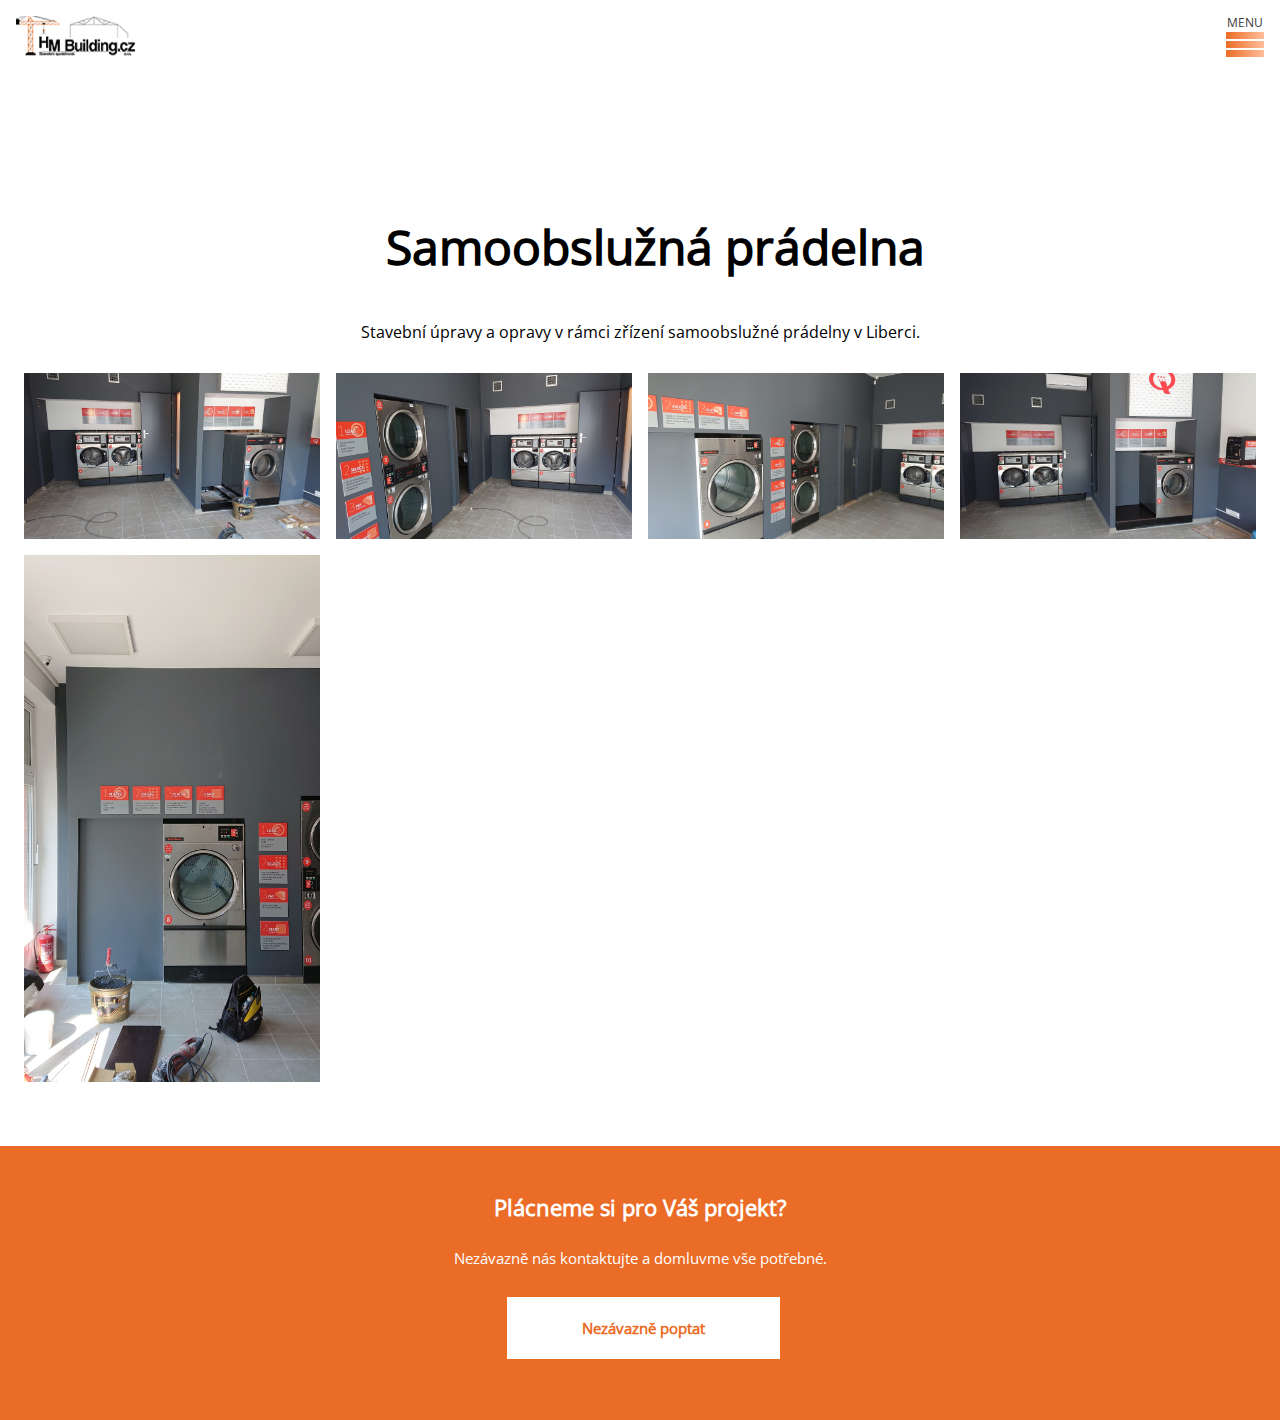
<file: pradelna.html>
<!DOCTYPE html>
<html lang="cs">
<head>
    <meta charset="UTF-8">
    <meta http-equiv="X-UA-Compatible" content="IE=edge">
    <meta name="viewport" content="width=device-width, initial-scale=1.0">
    <link rel="stylesheet" href="./vzhled/normalize.css">
    <link rel="stylesheet" href="./vzhled/main.css">
    <title>Samoobslužná prádelna</title>
</head>
<body>
    <div class="container">
        <nav class="mainnavbar">
            <a href="index.html" ><img class="logo" src="./media/logo.png" alt="logo firmy"></a>
            <div class="menu">
                <a href="hamburgermenu.html" class="menu__text">MENU
                <br><span class="menuunderline"></span> 
                <span class="menuunderline"></span>
                <span class="menuunderline"></span>
                </a>
                </div>
        </nav>
        <div class="page">
            <h1 class="page__title">Samoobslužná prádelna</h1>
            <p class="page__text page__text--downspace">Stavební úpravy a opravy v rámci zřízení samoobslužné prádelny v Liberci.</p>
            <div class="galerry">
                <img class="img" src="./media/reference/pradelna/reference-pradelna-01.jpeg" alt="Prádelna">
                <img class="img" src="./media/reference/pradelna/reference-pradelna-02.jpeg" alt="Prádelna">
                <img class="img" src="./media/reference/pradelna/reference-pradelna-03.jpeg" alt="Prádelna">
                <img class="img" src="./media/reference/pradelna/reference-pradelna-04.jpeg" alt="Prádelna">
                <img class="img" src="./media/reference/pradelna/reference-pradelna-05.jpeg" alt="Prádelna">
            </div>
        </div>
        <footer class="footer">
            <p class="footer__title">Plácneme si pro Váš projekt?</p>
            <p class="footer__text">Nezávazně nás kontaktujte a domluvme vše potřebné.</p>
            <a href="kontakt.html" class="button button--footer">Nezávazně poptat</a>
        </footer>
    </div>
</body>
</html>
</file>
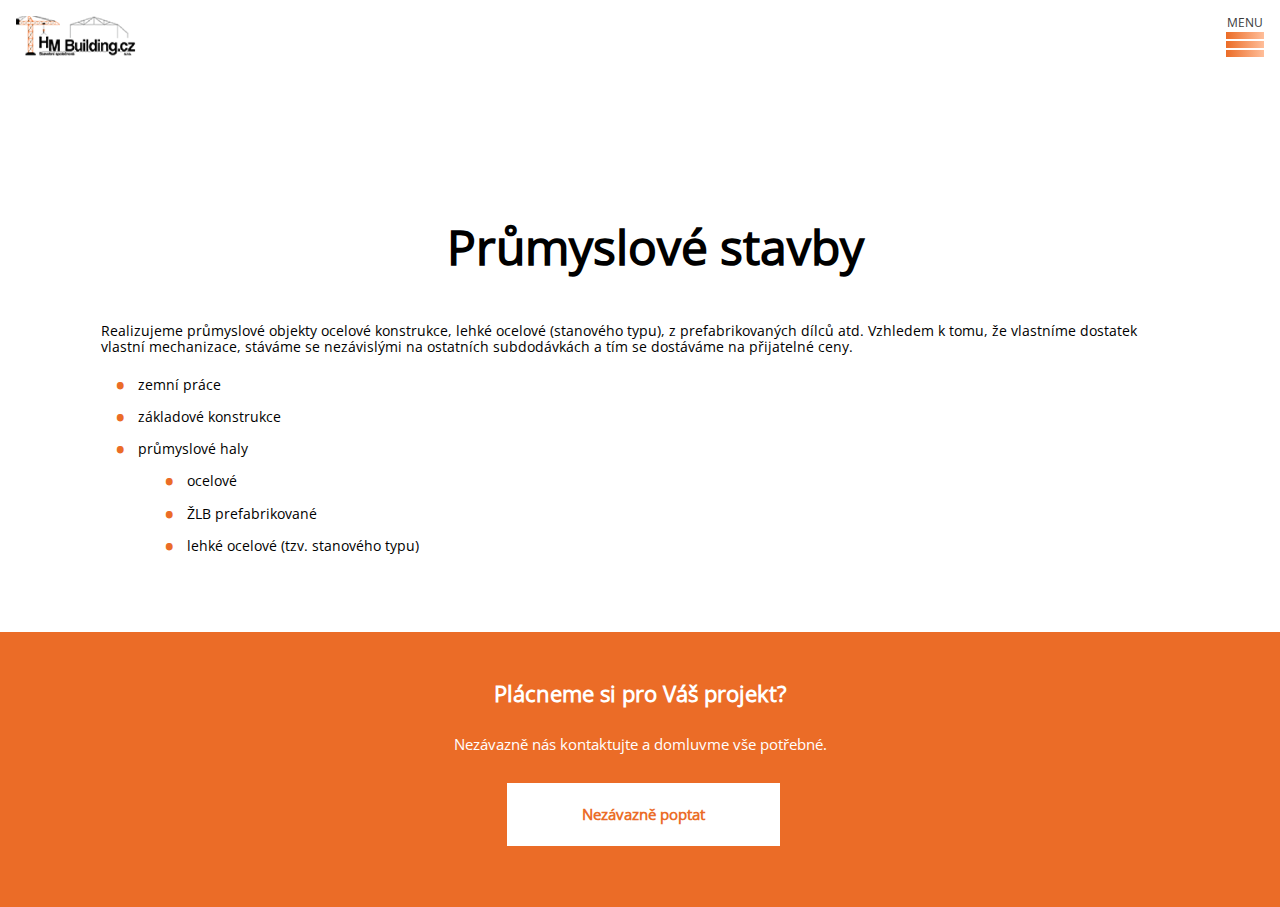
<file: prumyslovestavby.html>
<!DOCTYPE html>
<html lang="cs">
<head>
    <meta charset="UTF-8">
    <meta http-equiv="X-UA-Compatible" content="IE=edge">
    <meta name="viewport" content="width=device-width, initial-scale=1.0">
    <link rel="stylesheet" href="./vzhled/normalize.css">
    <link rel="stylesheet" href="./vzhled/main.css">
    <title>Novostavby</title>
</head>
<body>
    <div class="container">
        <nav class="mainnavbar">
            <a href="index.html" ><img class="logo" src="./media/logo.png" alt="logo firmy"></a>
            <div class="menu">
                <a href="hamburgermenu.html" class="menu__text">MENU
                <br><span class="menuunderline"></span> 
                <span class="menuunderline"></span>
                <span class="menuunderline"></span>
                </a>
            </div>
        </nav>
        <div class="page">
            <h1 class="page__title">Průmyslové stavby</h1>
            <div class="page__separated">
                <p class="page__text">Realizujeme průmyslové objekty ocelové konstrukce, lehké ocelové (stanového typu), z prefabrikovaných dílců atd. Vzhledem k tomu, že vlastníme dostatek vlastní mechanizace, stáváme se nezávislými na ostatních subdodávkách a tím se dostáváme na přijatelné ceny.</p>
                <ul class="page__text points">
                    <li>zemní práce</li>
                    <li>základové konstrukce</li>
                    <li>průmyslové haly</li>
                    <li class="moved">ocelové</li>
                    <li class="moved">ŽLB prefabrikované</li>
                    <li class="moved">lehké ocelové (tzv. stanového typu)</li>
            </ul>
         </div>
        </div>
        <footer class="footer">
            <p class="footer__title">Plácneme si pro Váš projekt?</p>
            <p class="footer__text">Nezávazně nás kontaktujte a domluvme vše potřebné.</p>
            <a href="kontakt.html" class="button button--footer">Nezávazně poptat</a>
        </footer>
    </div>
</file>
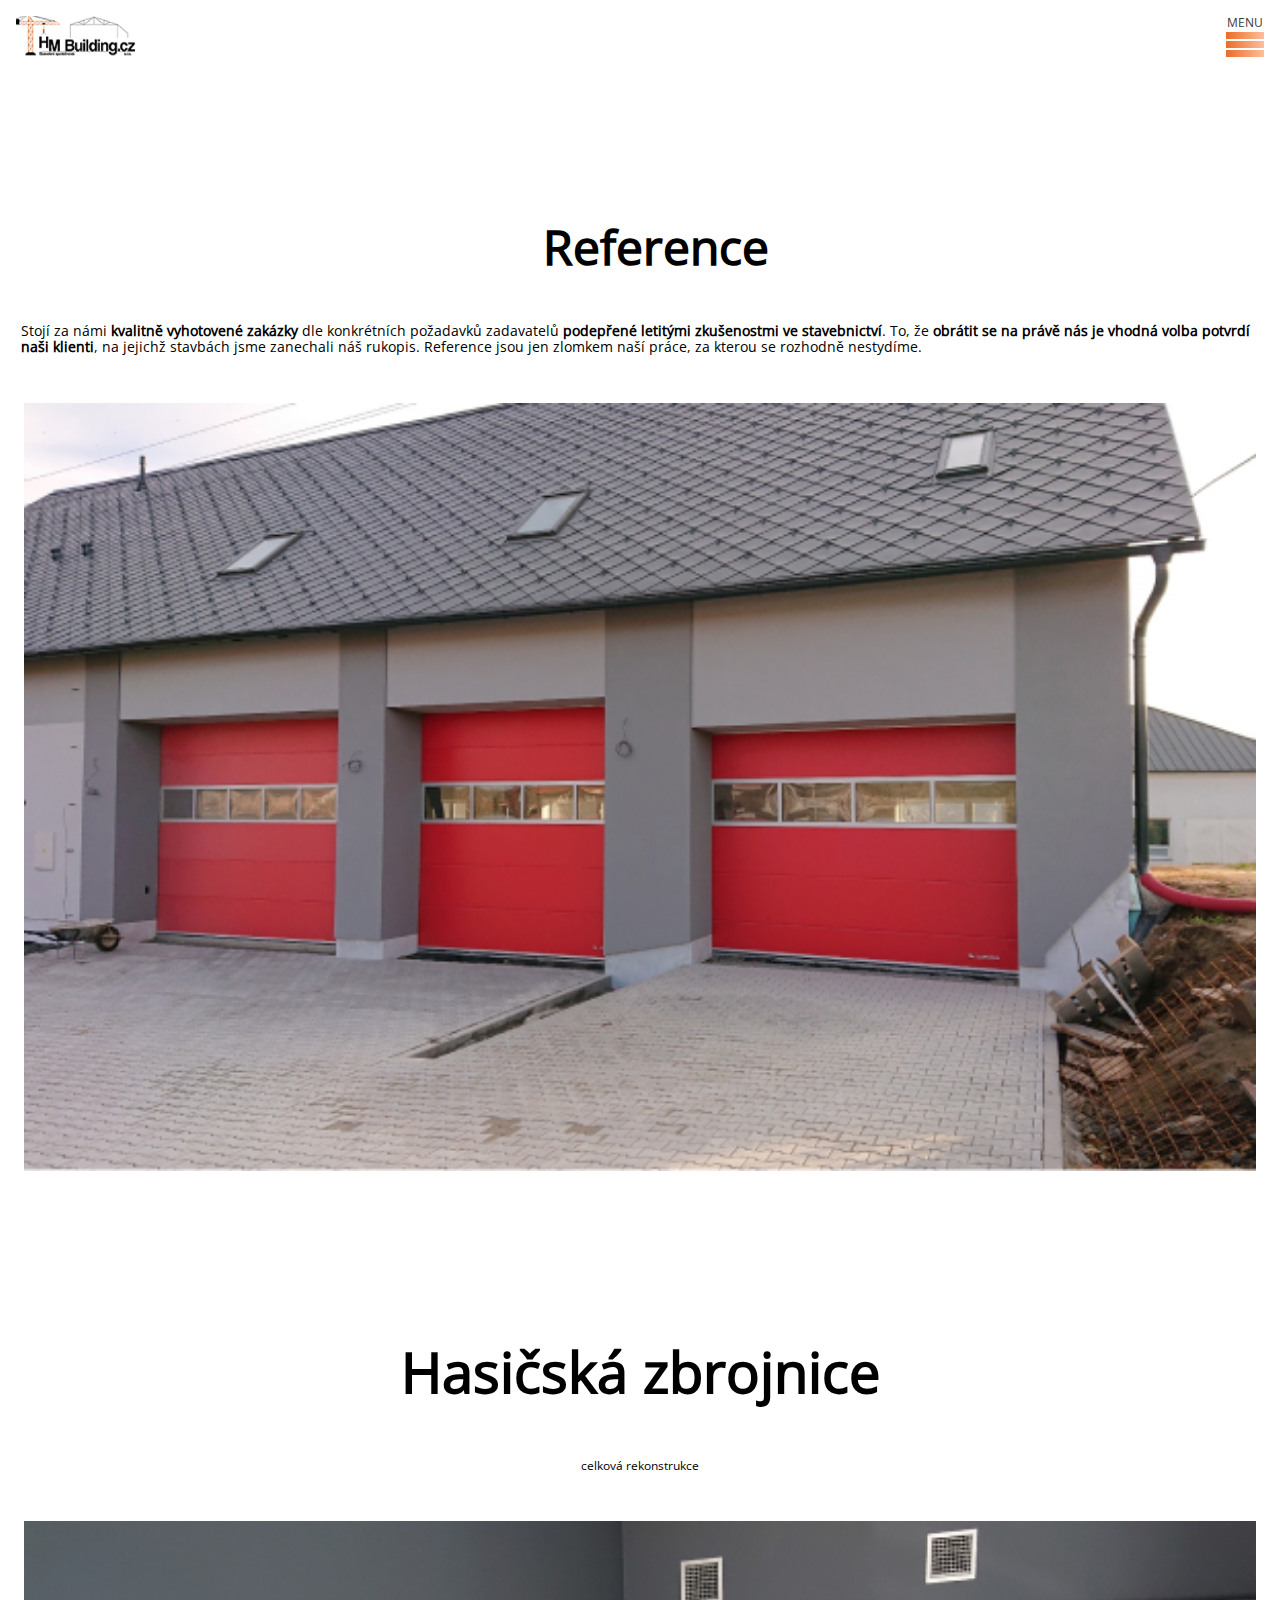
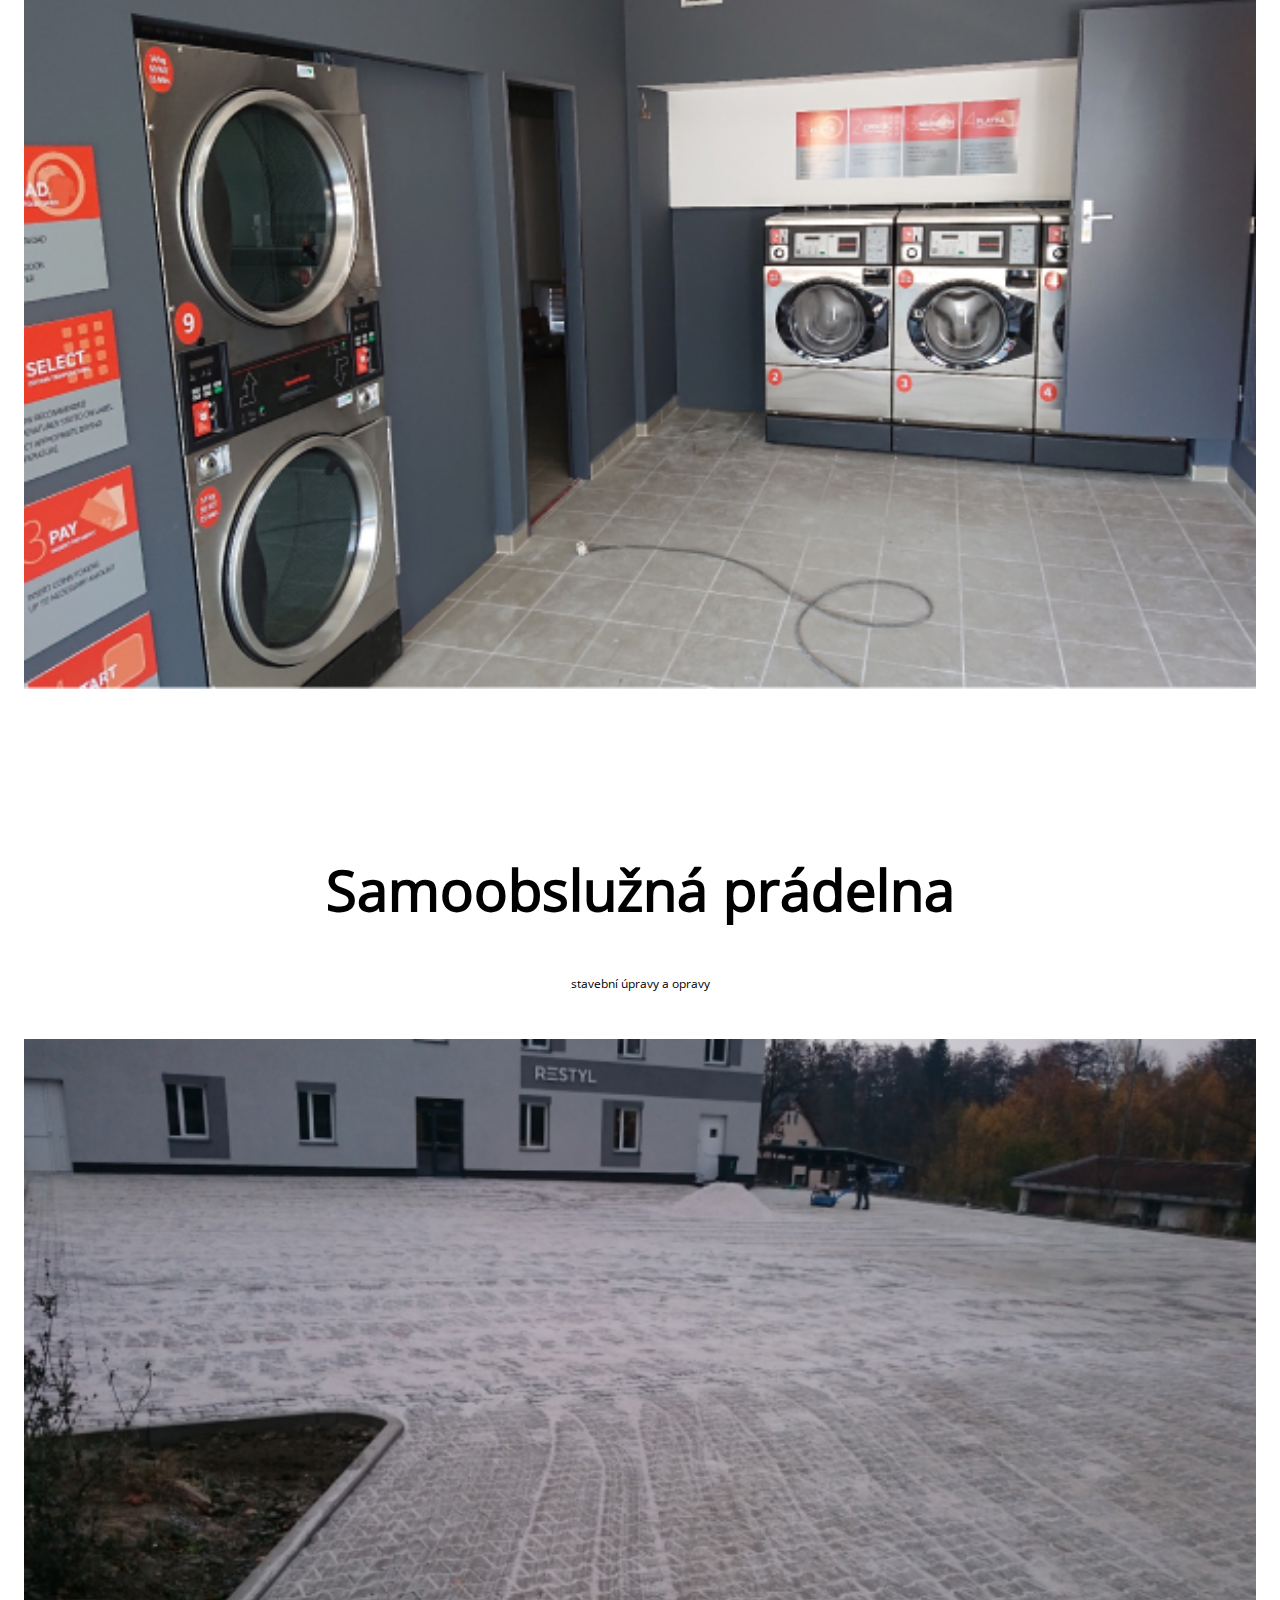
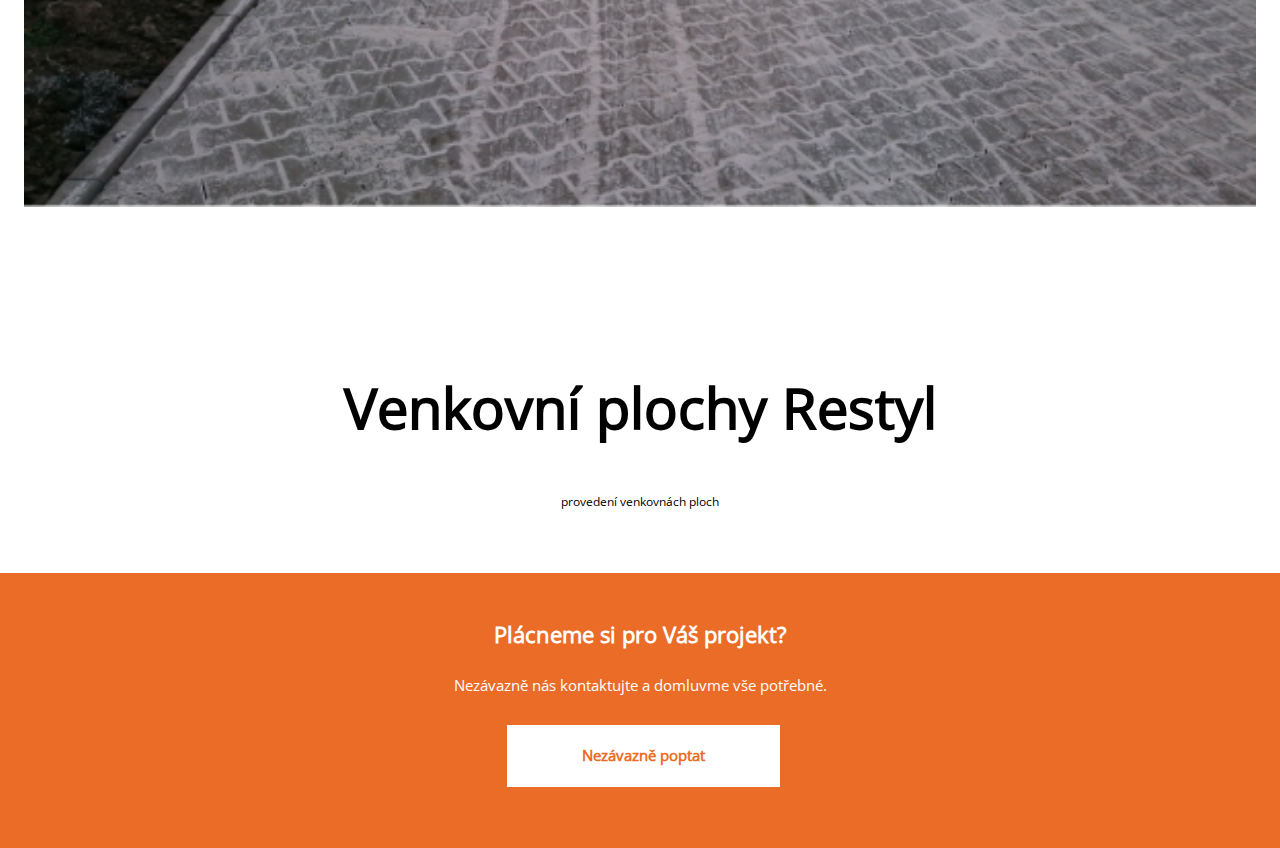
<file: reference.html>
<!DOCTYPE html>
<html lang="cs">
<head>
    <meta charset="UTF-8">
    <meta http-equiv="X-UA-Compatible" content="IE=edge">
    <meta name="viewport" content="width=device-width, initial-scale=1.0">
    <link rel="stylesheet" href="./vzhled/normalize.css">
    <link rel="stylesheet" href="./vzhled/main.css">
    <title>Reference</title>
</head>
<body>
    <div class="container">
        <nav class="mainnavbar">
            <a href="index.html" ><img class="logo" src="./media/logo.png" alt="logo firmy"></a>
            <div class="menu">
                <a href="hamburgermenu.html" class="menu__text">MENU
                <br><span class="menuunderline"></span> 
                <span class="menuunderline"></span>
                <span class="menuunderline"></span>
                </a>
            </div>
        </nav>
        <div class="page">
            <h1 class="page__title">Reference</h1>
            <p class="page__text">Stojí za námi <b>kvalitně vyhotovené zakázky</b> dle konkrétních požadavků zadavatelů <b>podepřené letitými zkušenostmi ve stavebnictví</b>. To, že <b>obrátit se na právě nás je vhodná volba potvrdí naši klienti</b>, na jejichž stavbách jsme zanechali náš rukopis. Reference jsou jen zlomkem naší práce, za kterou se rozhodně nestydíme.</p>
        <div class="reference">
            <section> 
                <a href="hasickazbrojnice.html" class="odkazreference"><img class="img img--reference" src="./media/reference/reference-hasicska-zbrojnice-600w.jpg" alt="Hasičská zbrojnice">
                <h2 class="page__text--bigger">Hasičská zbrojnice</h2>
                <p class="page__text page__text--reference">celková rekonstrukce</p></a>
            </section> 
            <section>
                <a href="pradelna.html" class="odkazreference"><img class="img img--reference" src="./media/reference/reference-pradelna-600w.jpg" alt="Samoobslužná prádelna">
                <h2 class="page__text--bigger">Samoobslužná prádelna</h2>
                <p class="page__text page__text--reference">stavební úpravy a opravy</p></a>
            </section>
            <section>
                <a href="venkovniplocha.html" class="odkazreference"><img class="img img--reference" src="./media/reference/reference-plocha-600w.jpg" alt="Venkovní plocha">
                <h2 class="page__text--bigger">Venkovní plochy Restyl</h2>
                <p class="page__text page__text--reference">provedení venkovnách ploch</p></a>
            </section>
        </div>
    </div>
        <footer class="footer">
            <p class="footer__title">Plácneme si pro Váš projekt?</p>
            <p class="footer__text">Nezávazně nás kontaktujte a domluvme vše potřebné.</p>
            <a href="kontakt.html" class="button button--footer">Nezávazně poptat</a>
        </footer>
    </div>
</file>
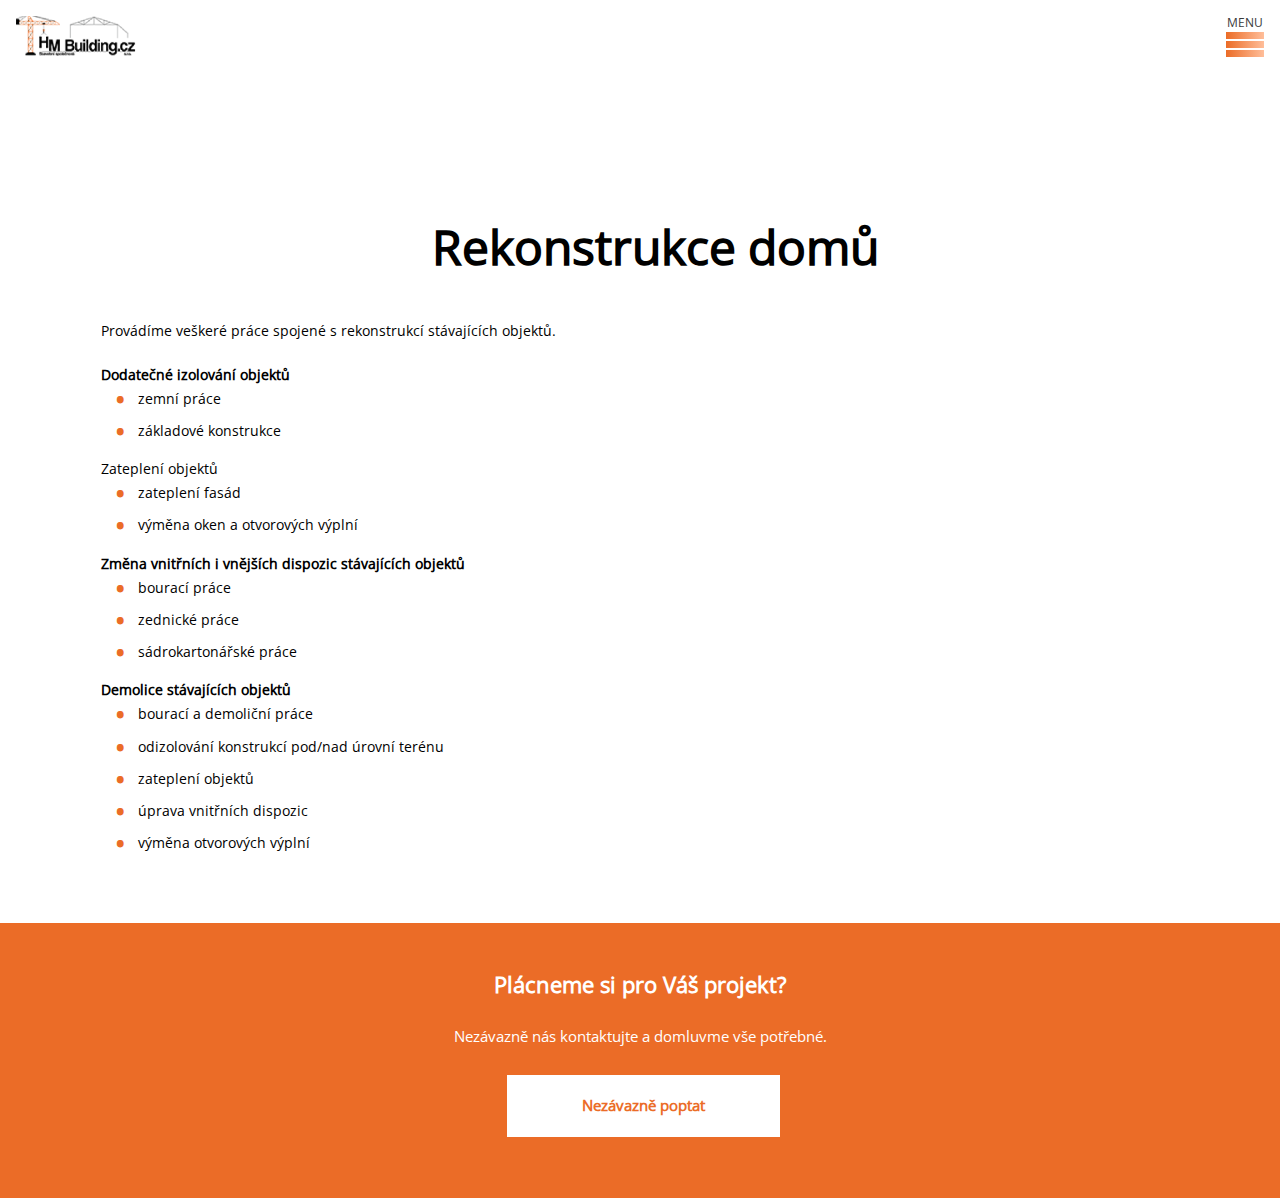
<file: rekonstrukcedomu.html>
<!DOCTYPE html>
<html lang="cs">
<head>
    <meta charset="UTF-8">
    <meta http-equiv="X-UA-Compatible" content="IE=edge">
    <meta name="viewport" content="width=device-width, initial-scale=1.0">
    <link rel="stylesheet" href="./vzhled/normalize.css">
    <link rel="stylesheet" href="./vzhled/main.css">
    <title>Rekonstrukce domů</title>
</head>
<body>
    <div class="container">
        <nav class="mainnavbar">
            <a href="index.html" ><img class="logo" src="./media/logo.png" alt="logo firmy"></a>
            <div class="menu">
                <a href="hamburgermenu.html" class="menu__text">MENU
                <br><span class="menuunderline"></span> 
                <span class="menuunderline"></span>
                <span class="menuunderline"></span>
                </a>
                </div>
        </nav>
        <div class="page">
            <h1 class="page__title">Rekonstrukce domů</h1>
            <div class="page__separated">
                <p class="page__text">Provádíme veškeré práce spojené s rekonstrukcí stávajících objektů.</p>
                <p class="page__text--3 page__text--3first">Dodatečné izolování objektů</p>
                <ul class="page__text points points--reconstruction">
                    <li>zemní práce</li>
                    <li>základové konstrukce</li>
                </ul>
                <p class="page__text page__text--3">Zateplení objektů</p>
                <ul class="page__text points points--reconstruction">
                    <li>zateplení fasád</li>
                    <li>výměna oken a otvorových výplní</li>
                </ul>
                <p class="page__text--3">Změna vnitřních i vnějších dispozic stávajících objektů</p>
                <ul class="page__text points points--reconstruction">
                    <li>bourací práce</li>
                    <li>zednické práce</li>
                    <li>sádrokartonářské práce</li>
                </ul>
                <p class="page__text--3">Demolice stávajících objektů</p>
                <ul class="page__text points points--reconstruction">
                    <li>bourací a demoliční práce</li>
                    <li>odizolování konstrukcí pod/nad úrovní terénu</li>
                    <li>zateplení objektů</li>
                    <li>úprava vnitřních dispozic </li>
                    <li>výměna otvorových výplní</li>
                </ul>
            </div>
        </div>
        <footer class="footer">
            <p class="footer__title">Plácneme si pro Váš projekt?</p>
            <p class="footer__text">Nezávazně nás kontaktujte a domluvme vše potřebné.</p>
            <a href="kontakt.html" class="button button--footer">Nezávazně poptat</a>
        </footer>
    </div>
</body>
</html>
</file>
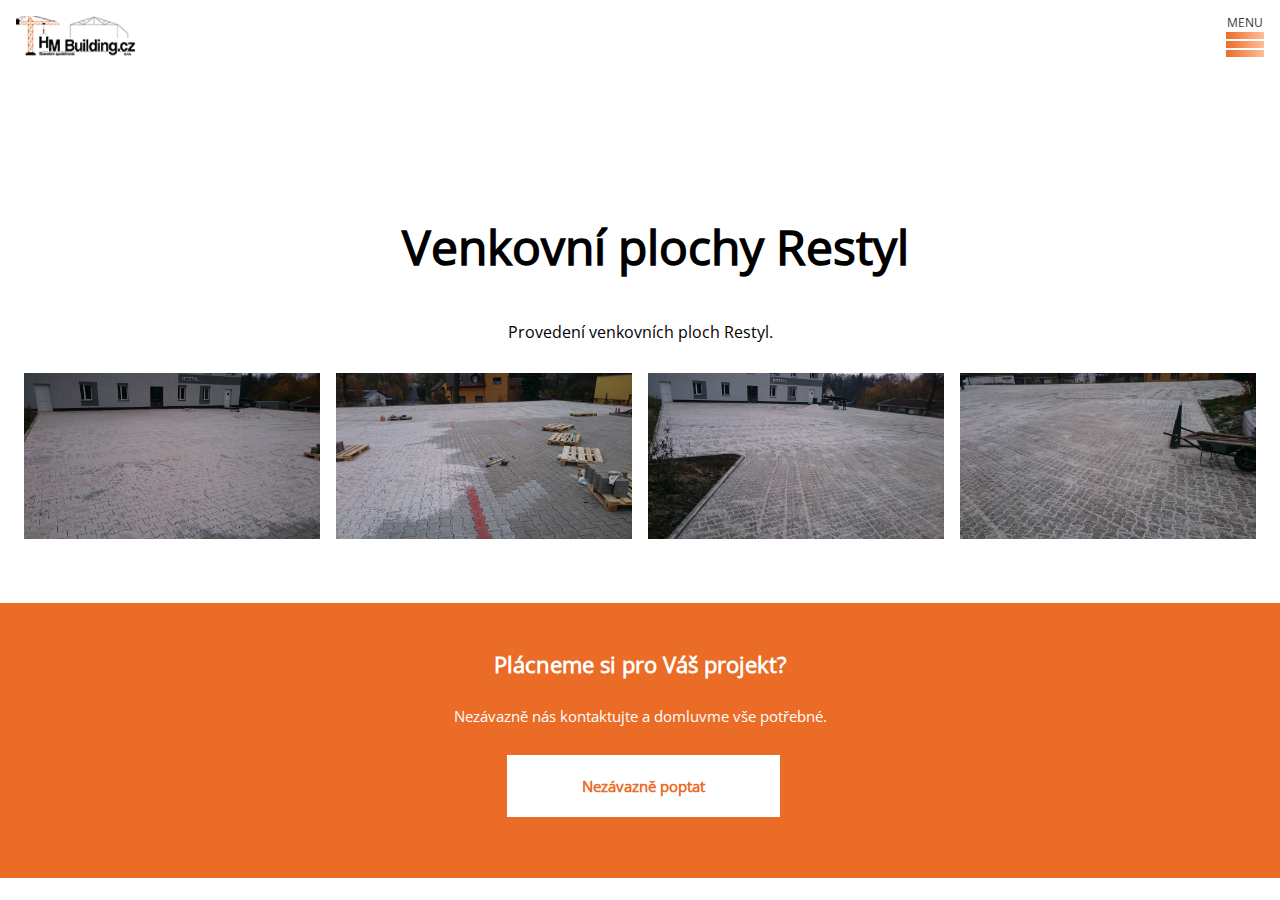
<file: venkovniplochy.html>
<!DOCTYPE html>
<html lang="cs">
<head>
    <meta charset="UTF-8">
    <meta http-equiv="X-UA-Compatible" content="IE=edge">
    <meta name="viewport" content="width=device-width, initial-scale=1.0">
    <link rel="stylesheet" href="./vzhled/normalize.css">
    <link rel="stylesheet" href="./vzhled/main.css">
    <title>Venkovní plochy Restyl</title>
</head>
<body>
    <div class="container">
        <nav class="mainnavbar">
            <a href="index.html" ><img class="logo" src="./media/logo.png" alt="logo firmy"></a>
            <div class="menu">
                <a href="hamburgermenu.html" class="menu__text">MENU
                <br><span class="menuunderline"></span> 
                <span class="menuunderline"></span>
                <span class="menuunderline"></span>
                </a>
                </div>
        </nav>
        <div class="page">
            <h1 class="page__title">Venkovní plochy Restyl</h1>
            <p class="page__text page__text--downspace">Provedení venkovních ploch Restyl.</p>
            <div class="galerry">
                <img class="img" src="./media/reference/plochy-restyl/reference-restyl-01.jpeg" alt="Venkovní plocha">
                <img class="img" src="./media/reference/plochy-restyl/reference-restyl-02.jpeg" alt="Venkovní plocha">
                <img class="img" src="./media/reference/plochy-restyl/reference-restyl-03.jpeg" alt="Venkovní plocha">
                <img class="img" src="./media/reference/plochy-restyl/reference-restyl-04.jpeg" alt="Venkovní plocha">
            </div>
        </div>
        <footer class="footer">
            <p class="footer__title">Plácneme si pro Váš projekt?</p>
            <p class="footer__text">Nezávazně nás kontaktujte a domluvme vše potřebné.</p>
            <a href="kontakt.html" class="button button--footer">Nezávazně poptat</a>
        </footer>
    </div>
</body>
</html>
</file>
<file: vzhled/main.css>
@font-face {
    font-family: OpenSans;
    src: url(../fonts/OpenSans-Regular.ttf);
}

* {
    margin: 0;
    padding: 0;
}

html{
    font-family: OpenSans, Arial, Helvetica, sans-serif;
}

/*Navbar*/
.mainnavbar{
    padding-left: 0em;
}

.logo{
    height: 40px;
    width: 150px;
    padding: 1em 1em 1em 0em;
}


.menu{
    position: absolute;
    right: 0;
    top: 0;
    padding: 1em 1em 0em 0;
    text-align: center;
    padding-bottom: 1em;
}

.menu__text{
    color: #3A3A3A;
    text-decoration: none;
    font-family: OpenSans, Arial, Helvetica, sans-serif;
    font-weight: 400;
    font-size: 	0.75em;
    display: flex;
    flex-direction: column;
    gap: 2px;
}

.menuunderline{
    background: linear-gradient(90deg, #EB6C27 0%, #FFBE9A 100%);
    height: 7px;
    width: 38px;
}
/*-----------------------------------------*/

/*Header (title)*/
.header{
    background-image: linear-gradient(to bottom, rgba(36, 36, 36, 0.5), rgba(36, 36, 36, 0.5)), url(../media/pageheader-1920w.jpg);
    background-size: 200%;
    background-position: center;
    width: 100%;
    min-height: 30vh;
    position: relative;
}

.title{
    color: #FFFFFF;
    position: absolute;
    bottom: 0;
    text-align: center;
    width: 100%;
}

.title__maintitle{
    font-weight: 800;
    font-size: 1.875em;
}

.title__secondarytitle{
    font-weight: 500;
    font-size: 1.125em;
    padding-bottom: 0.6em;
}

/*------------------------*/

.page__text--bigger{
    font-weight: 700;
    font-size: 1.375em;
    padding: 1em;
    padding-bottom: 1em;
}

.reference{
    padding-left: 1.5em;
    padding-right: 1.5em;
}

.h1--reference{
    text-align: center;
    padding: 0em;
}

.page__text--2{
    font-weight: 700;
    font-size: 1.25em;
    padding: 1em;

}

.page__text--3{
    font-weight: 700;
    font-size: 0.875em;
    padding: 0em 0em 0em 1.5em;
}
.page__text--3first{
    padding-top: 2em;
}

.page--orangetext{
    color: #EB6C27;
    font-weight: 700;
}

.page__text{
    font-size: 0.875em;
    font-weight: 500;
    padding: 0 1.5em 0 1.5em;
}

.page__text--reference{
    padding: 0em;
    text-align: center;
    font-weight: 400;
    font-size: 0.75em;
}

.page__text--beginning{
    margin-bottom: 4em;
}

.page__text--space{
    margin-top: 1em;
}

.img{
    width: 100%;
}

.img__services{
    object-fit: cover;
}

.img__services--v1{
    border-radius: 0 0 40px 0;
    max-width: -webkit-fill-available;
    padding-left: 1.5em;
    padding-right: 1.5em;
    display: block;
}

.img__services--v2{
    border-radius: 0 0 0 40px;
    max-width: -webkit-fill-available;
    margin-left: 1.5em;
    margin-right: 1.5em;
    display: block;
}

.img--reference{
    display: block;
    margin-top: 3em;
}

.galerry{
    padding-left: 1.5em;
    padding-right: 1.5em;
    display: grid;
    grid-gap: 1em;
    grid-template-columns: repeat(auto-fit, minmax(250px, 1fr));
}

.page__text--downspace{
    margin-bottom: 2em;
}

.reference{
    text-align: center;
}

.button {
    background-color: #FFFFFF; 
    border: #EB6C27 1px dashed;
    color: #EB6C27;
    padding: 12px 40px;
    font-family: OpenSans, Arial, Helvetica, sans-serif;
    text-align: center;
    text-decoration: none;
    display: inline-block;
    font-size: 0.875em;
    font-weight: 700;
    margin: 1em 1em 3em 1.5em;  
}

.button--reference{
    background-color: #EB6C27;
    color: #FFFFFF;
    margin-top: 3em;
    border: 0px;
}


/*Ručení za kvalitu*/
.kvalita__backgroundimg{
    background-image: linear-gradient(to bottom, rgba(36, 36, 36, 0.85), rgba(36, 36, 36, 0.85)), url(../media/background-CTAblock-4460w.jpg);
    background-size: 200%;
    background-position: center;
    width: 100vw;
    min-height: 25vh;
    position: relative;
}


.page__text--rucenizakvalitu{
    font-weight: 700;
    font-size: 1.0625em;
    padding-top: 1em;
    color: #FFFFFF;
    height: 100%;
}

.page__text--kvalita--text{
    padding-top: 2em;
}

.button--kvalita{
    background-color: #EB6C27;
    color: #FFFFFF;
    border: 0px;
}




/* Stránky přes buttony */
.page__title{
    font-size: 1.875em;
    font-weight: 700;
    margin: 3em 0 1em 0.65em;
}

.points{
    padding-top: 1em;
    margin-bottom: 5em;
    margin-left: 1em;
}
.points--onas{
    margin-bottom: 1.5em;
}

.points--reconstruction{
    padding-top: 0;
    margin-bottom: 1em;
}

li{
    display: flex;
    justify-content: flex-start;
    align-items: center;
    flex-direction: row;
}

li::before{
    content: "\2022";
    color: #EB6C27;
    font-weight: bold;
    display: inline-block;
    font-size: 2em;
    padding-right: 12px;
}

.moved{
    margin-left: 3.5em;
}



/* Footer */
.footer{
    padding: 1em 0em 1em 0em;
    text-align: center;
    background-color: #EB6C27;
    color: #FFFFFF;
    margin-top: 4em;
}

.footer__text{
    font-weight: 400;
    font-size: 0.9375em;
    padding-top: 1em;
    margin: 1em;
}

.button--footer{
    padding: 1.5em 5em 1.5em 5em;
    border: 0px;
    font-size: 0.9375em;
}


/*Kontakty*/

.kontakty{
    margin: 2em 1em 1em 1.5em;
    color: #EB6C27;
    font-weight: 700;
    font-size: 0.875em;
    text-decoration: none;
    padding-top: 1em;
}
.textphone{
    padding-top: 2em;
}

.textphone::before{
}

.textmail{
    padding: 2em 0 2em 0;
}

.img--kontakty{
    padding-top: 2em;
}

.page__text--kontakty{
    font-weight: 700;
    padding-top: 2em;
}

.footer__title{
    font-weight: 700;
    font-size: 1.375em;
    padding: 1.5em 1em 1em 1em;
    padding-bottom: 0em;
}

.odkazreference{
    color: black;
    text-decoration: none;
}

.page__text--formular{
    padding: 0em;
    font-weight: 700;
}

input[type=text], select, textarea {
    width: 100%;
    padding: 0.8em;
    border: 1px solid #EB6C27;
    box-sizing: border-box;
    margin-top: 0.5em;
    margin-bottom: 1.25em;
    text-align: left;
}

input[type=submit] {
    background-color: #EB6C27;
    color: white;
    padding: 1.2em 2.5em;
    border: none;
    cursor: pointer;
    font-size: 0.875em;
}

.formular {
    padding: 1.5em;
}

@media only screen and (min-width: 600px){
    .header{
    background-image: linear-gradient(to bottom, rgba(36, 36, 36, 0.5), rgba(36, 36, 36, 0.5)), url(../media/pageheader-3100w.jpg);
    background-position: center;
    min-height: 130vh;
    }

    .title__maintitle{
        font-weight: 800;
        font-size: 7.5em;
    }
    
    .title__secondarytitle{
        font-weight: 500;
        font-size: 2em;
        padding-bottom: 0.6em;
    }

    .page__text--bigger{
        text-align: center;
        font-size: 3.5em;
        margin-top: 2em;
    }
    
    .page__text--beginning{
        text-align: center;
        font-size: 1.25em;
        padding-bottom: 2em;
        padding-left: 3em;
        padding-right: 3em;
    }

    .page__title{
        text-align: center;
        font-size: 3em;
    }

    .page__text--downspace{
        text-align: center;
        font-size: 1em;
        
    }
    .page__separated{
        padding-left: 5em;
        padding-right: 5em;
    }

    .nonebr{
        display: none;
    }
}
</file>
